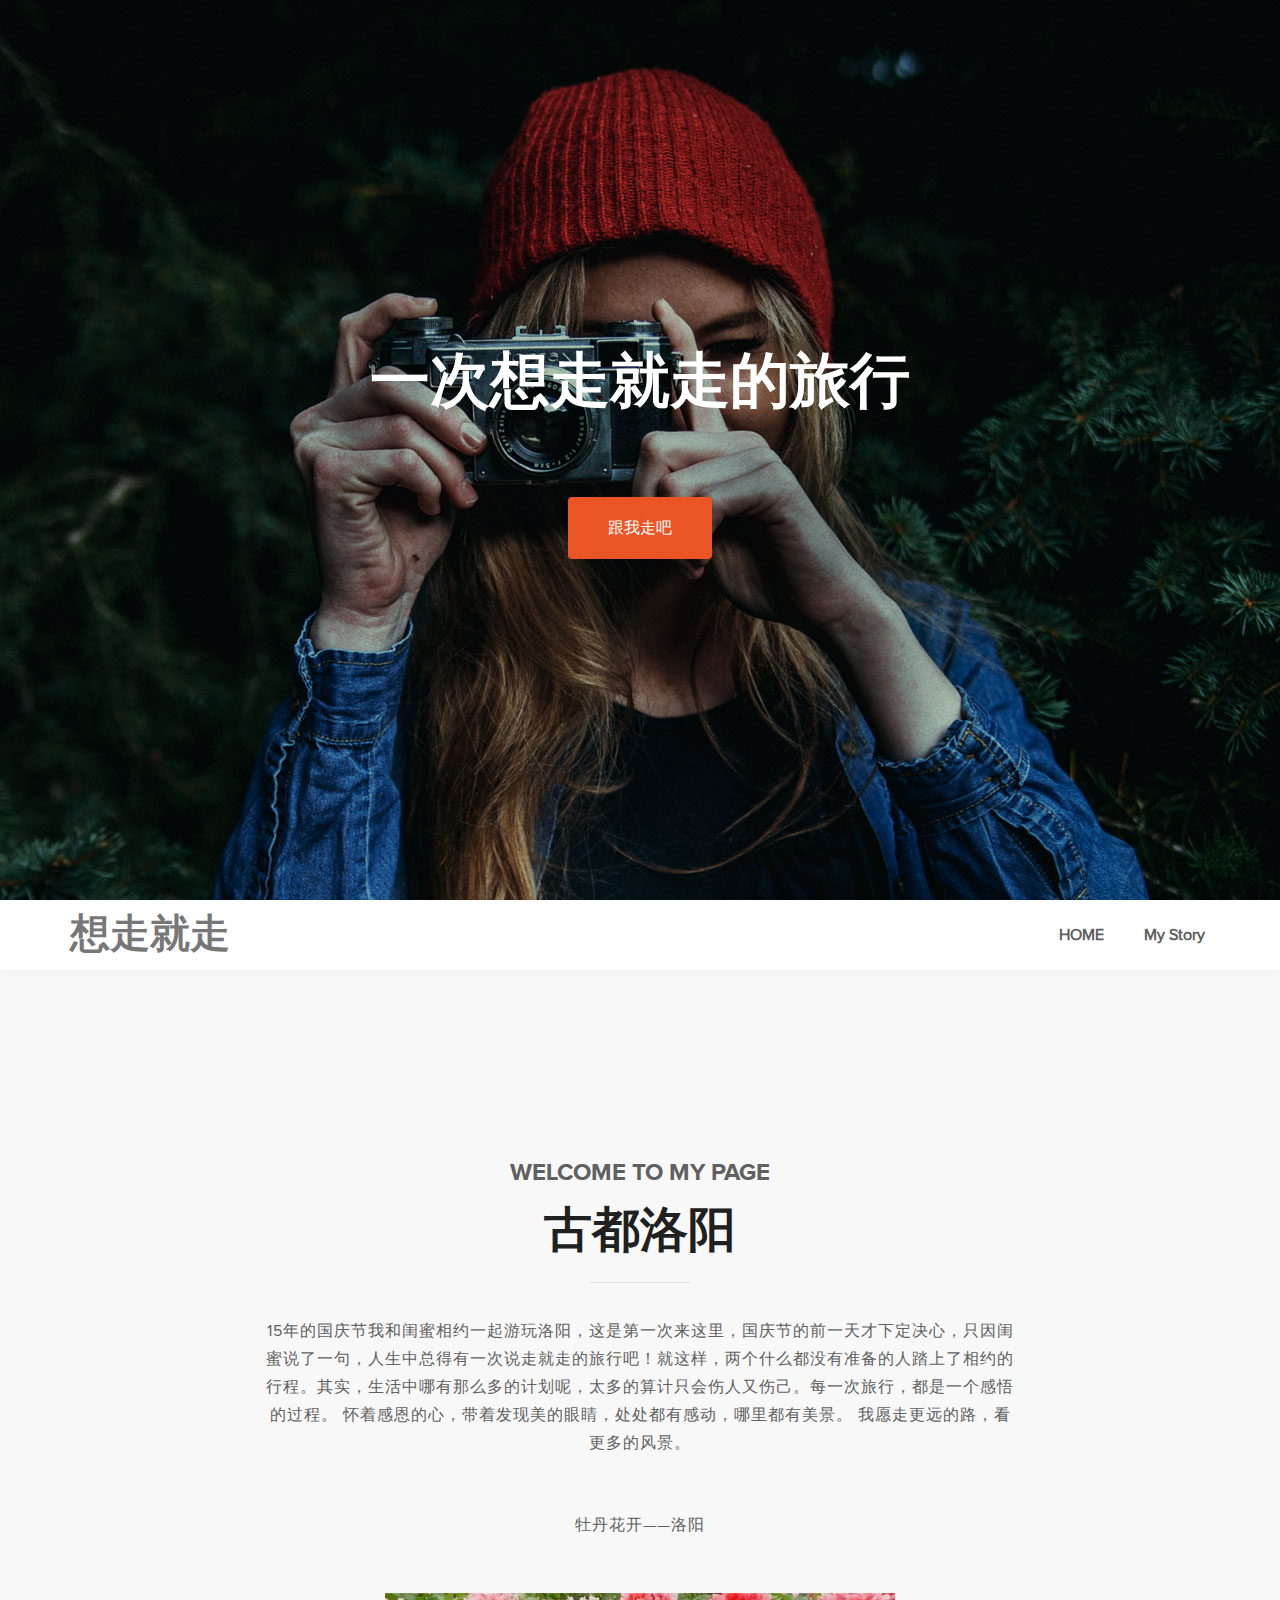
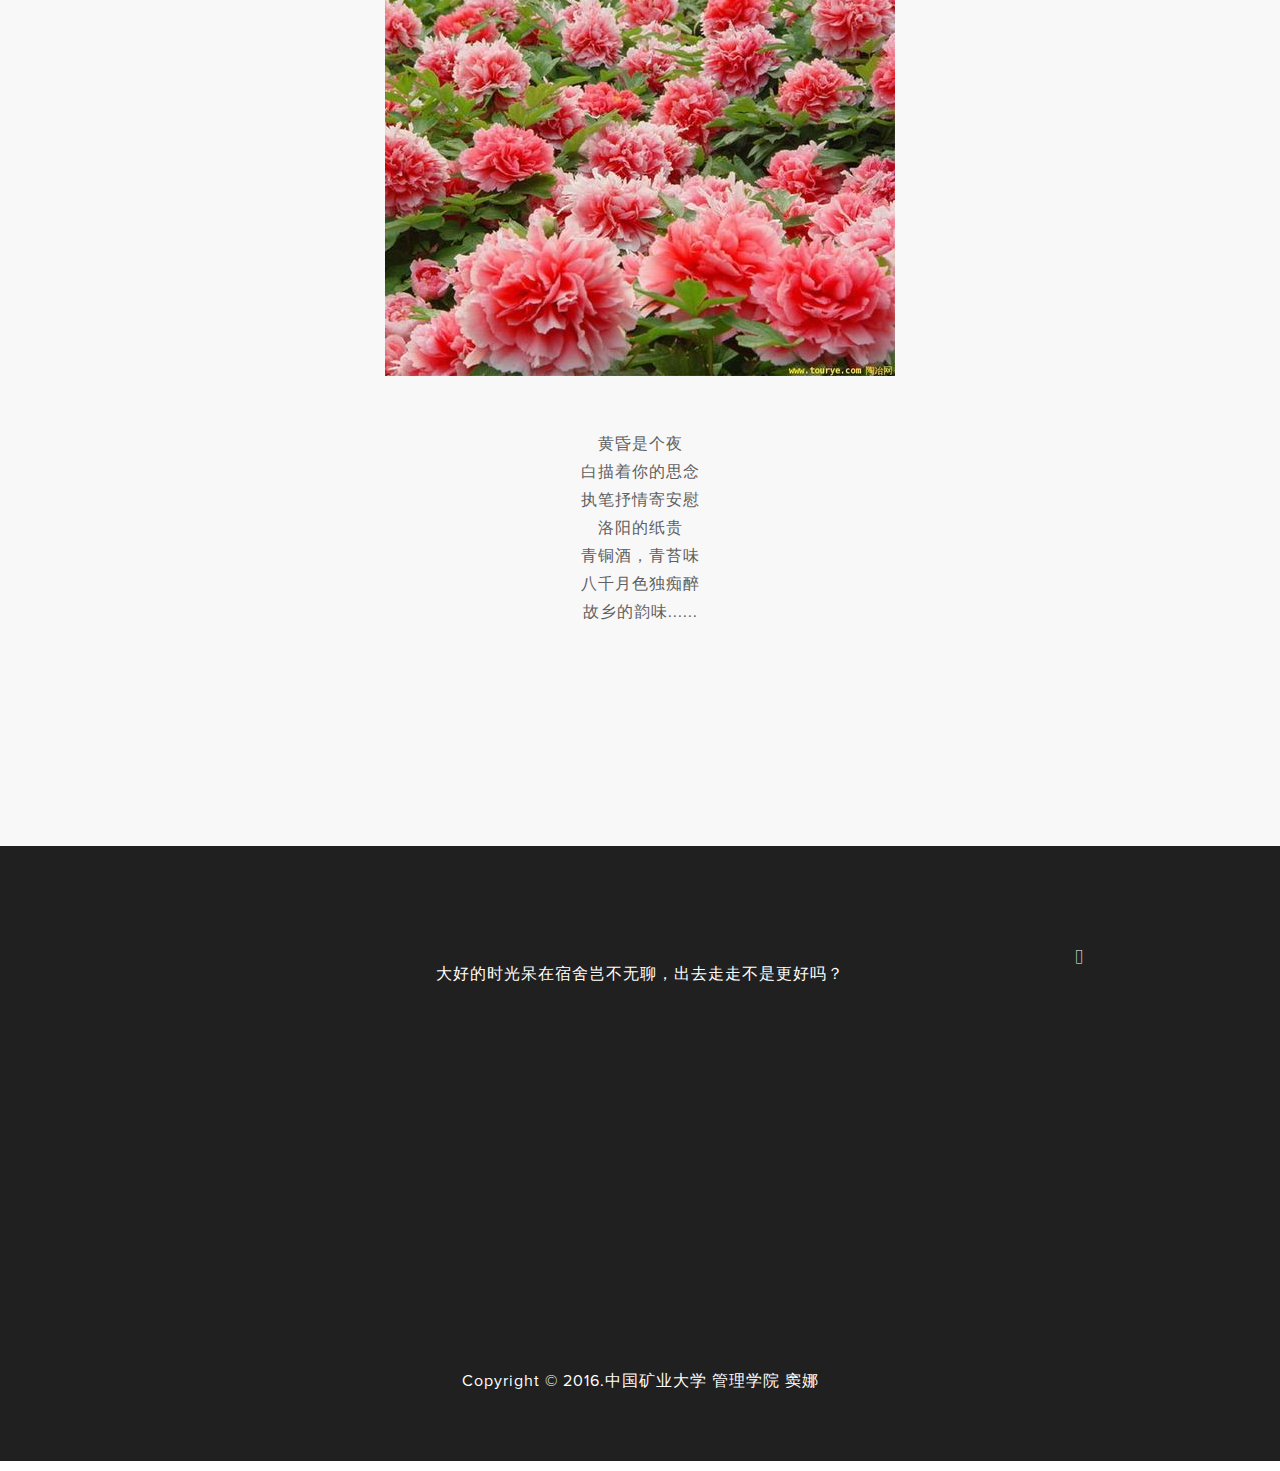
<file: 想走就走.html>
<!DOCTYPE html>
<html lang="en">
<head>
<title>想走就走</title>
<meta charset="utf-8">
<meta http-equiv="X-UA-Compatible" content="IE=Edge">
<meta name="viewport" content="width=device-width, initial-scale=1">
<meta name="keywords" content="">
<meta name="description" content="">
<!-- STYLESHEET CSS FILES -->
<link rel="stylesheet" href="../tpmo_469_impulse/tpmo_469_impulse/css/bootstrap.min.css">
<link rel="stylesheet" href="../tpmo_469_impulse/tpmo_469_impulse/css/animate.min.css">
<link rel="stylesheet" href="../tpmo_469_impulse/tpmo_469_impulse/css/font-awesome.min.css">
<link rel="stylesheet" href="../tpmo_469_impulse/tpmo_469_impulse/css/nivo-lightbox.css">
<link rel="stylesheet" href="../tpmo_469_impulse/tpmo_469_impulse/css/nivo_themes/default/default.css">
<link rel="stylesheet" href="../tpmo_469_impulse/tpmo_469_impulse/css/templatemo-style.css">
</head>
<body data-spy="scroll" data-target=".navbar-collapse" data-offset="50">
<!-- preloader section -->
<div class="preloader">
  <div class="sk-spinner sk-spinner-rotating-plane"></div>
</div>
<!-- home section -->
<section id="home">
  <div class="container">
    <div class="row">
      <div class="col-md-12 col-sm-12">
        <h1 class="wow bounceInDown rotate">一次想走就走的旅行</h1>
        <h1 class="wow bounceInDown rotate"><a href="#intro" class="btn btn-default smoothScroll">跟我走吧</a></h1>
      </div>
    </div>
  </div>
</section>
<!-- navigation section -->
<div class="navbar navbar-default navbar-static-top" role="navigation">
  <div class="container">
    <div class="navbar-header">
      <button class="navbar-toggle" data-toggle="collapse" data-target=".navbar-collapse"> <span class="icon icon-bar"></span> <span class="icon icon-bar"></span> <span class="icon icon-bar"></span> </button>
      <a href="#" class="navbar-brand">想走就走</a></div>
    <div class="collapse navbar-collapse">
      <ul class="nav navbar-nav navbar-right">
        <li><a href="index.html" class="smoothScroll">HOME</a></li>
        <li><a href="#intro" class="smoothScroll">My Story</a></li>
      </ul>
    </div>
  </div>
</div>
<!-- intro section -->
<section id="intro">
  <div class="container">
    <div class="row">
      <div class="col-md-offset-2 col-md-8 col-sm-offset-1 col-sm-10 title">
        <h4>WELCOME TO MY PAGE </h4>
        <h2>古都洛阳</h2>
        <hr>
        <p>15年的国庆节我和闺蜜相约一起游玩洛阳，这是第一次来这里，国庆节的前一天才下定决心，只因闺蜜说了一句，人生中总得有一次说走就走的旅行吧！就这样，两个什么都没有准备的人踏上了相约的行程。其实，生活中哪有那么多的计划呢，太多的算计只会伤人又伤己。每一次旅行，都是一个感悟的过程。 怀着感恩的心，带着发现美的眼睛，处处都有感动，哪里都有美景。 我愿走更远的路，看更多的风景。</p>
        <p>牡丹花开——洛阳</p>
        <p><img src="../tpmo_469_impulse/tpmo_469_impulse/images/12723330959065.jpg" width="510" height="383"></p>
        <p>黄昏是个夜<BR>
          白描着你的思念<BR>
          执笔抒情寄安慰<BR>
          洛阳的纸贵<BR>
          青铜酒，青苔味<BR>
          八千月色独痴醉<BR>
        故乡的韵味......</p>
      </div>
    </div>
  </div>
</section>
<section id="team">
  <div class="container">
    <div class="row">
      <div class="col-md-offset-3 col-md-6 col-sm-offset-2 col-sm-8 title">
        <p>大好的时光呆在宿舍岂不无聊，出去走走不是更好吗？</p>
      </div>
      <div class="glyphicon-queen" data-wow-delay="1.3s"> </div>
      
    </div>
  </div>
</section>
<!-- footer section -->
<footer>
  <div class="container">
    <div class="row">
      <div class="col-md-12 col-sm-12">
        <h2 class="wow fadeIn" data-wow-delay="0.9s">Follow Me </h2>
      </div>
      <div class="col-md-12 col-sm-12 copyright">
        <p>Copyright © 2016.中国矿业大学 管理学院 窦娜</p>
      </div>
    </div>
  </div>
</footer>
<!-- JAVASCRIPT JS FILES --> 
<script src="../tpmo_469_impulse/tpmo_469_impulse/js/jquery.js"></script> 
<script src="../tpmo_469_impulse/tpmo_469_impulse/js/bootstrap.min.js"></script> 
<script src="../tpmo_469_impulse/tpmo_469_impulse/js/nivo-lightbox.min.js"></script> 
<script src="../tpmo_469_impulse/tpmo_469_impulse/js/smoothscroll.js"></script> 
<script src="../tpmo_469_impulse/tpmo_469_impulse/js/jquery.sticky.js"></script> 
<script src="../tpmo_469_impulse/tpmo_469_impulse/js/jquery.parallax.js"></script> 
<script src="../tpmo_469_impulse/tpmo_469_impulse/js/wow.min.js"></script> 
<script src="../tpmo_469_impulse/tpmo_469_impulse/js/custom.js"></script>
</body>
</html>
</file>
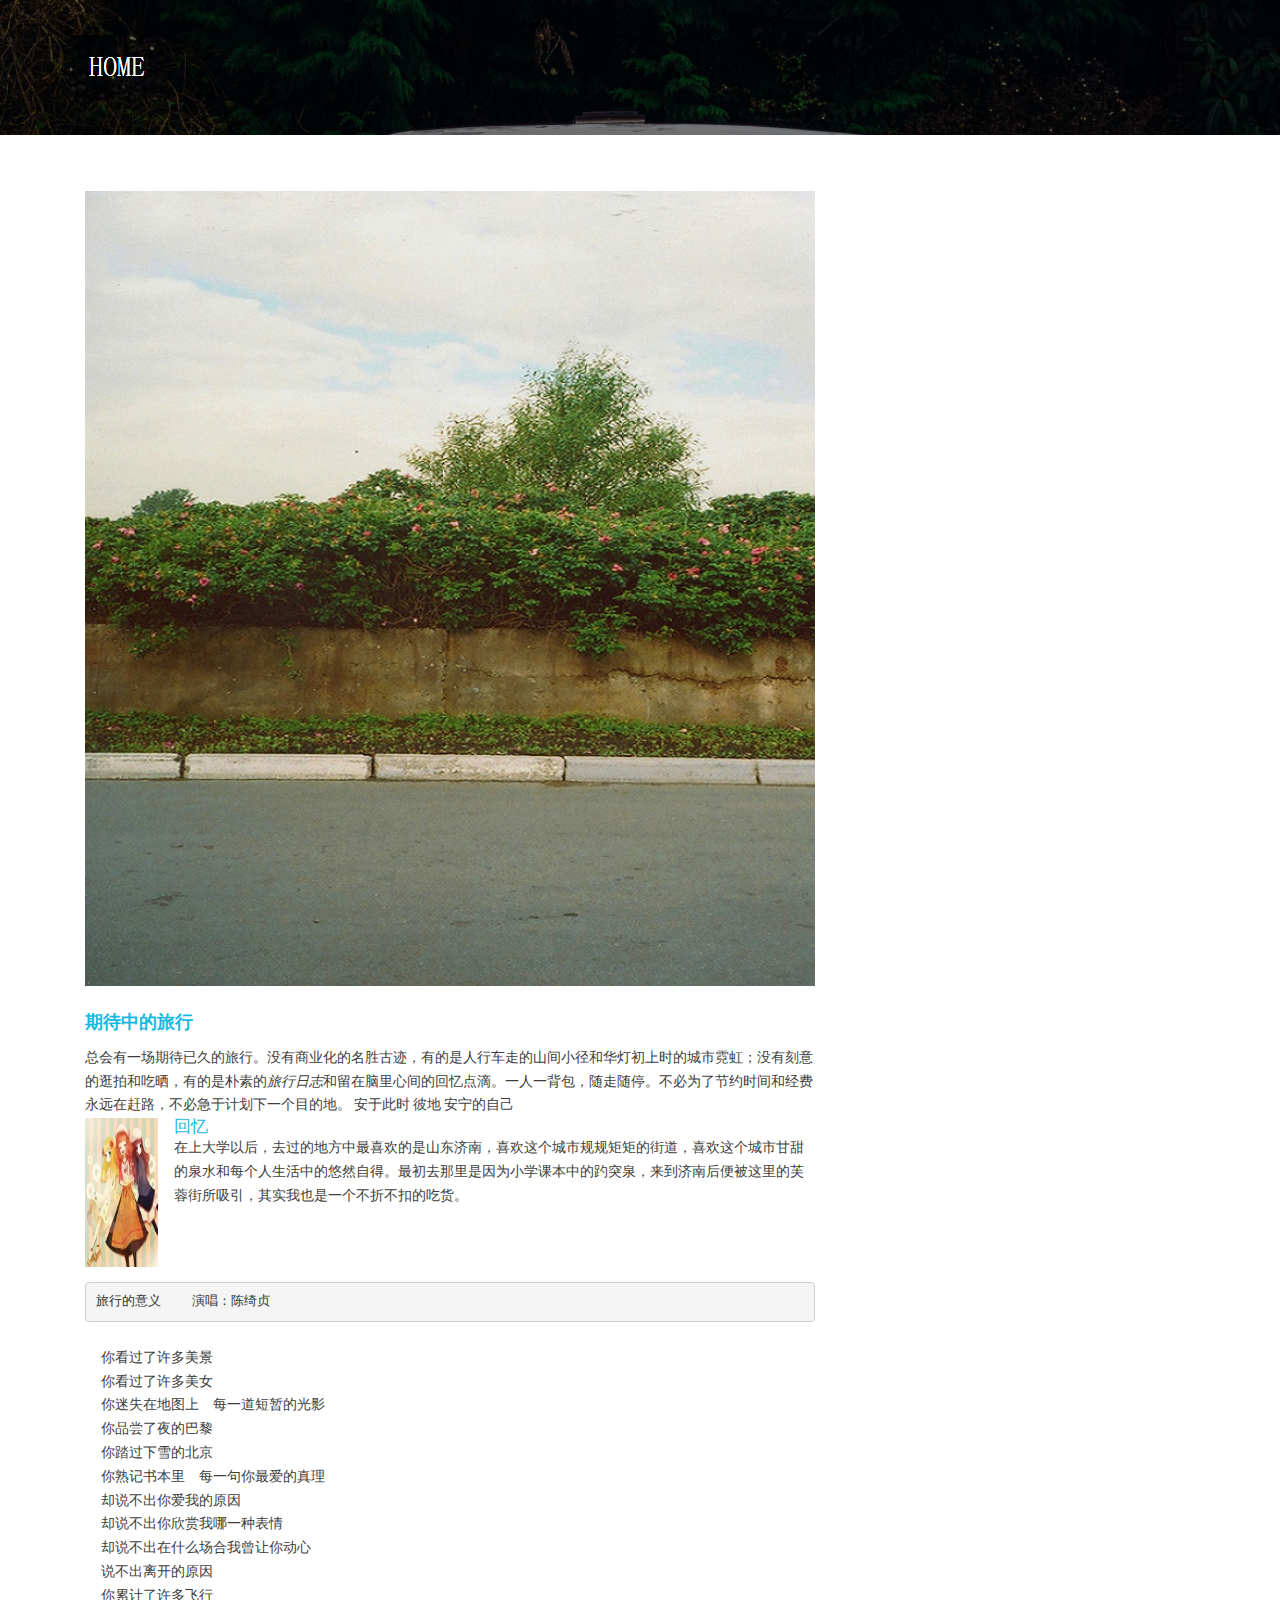
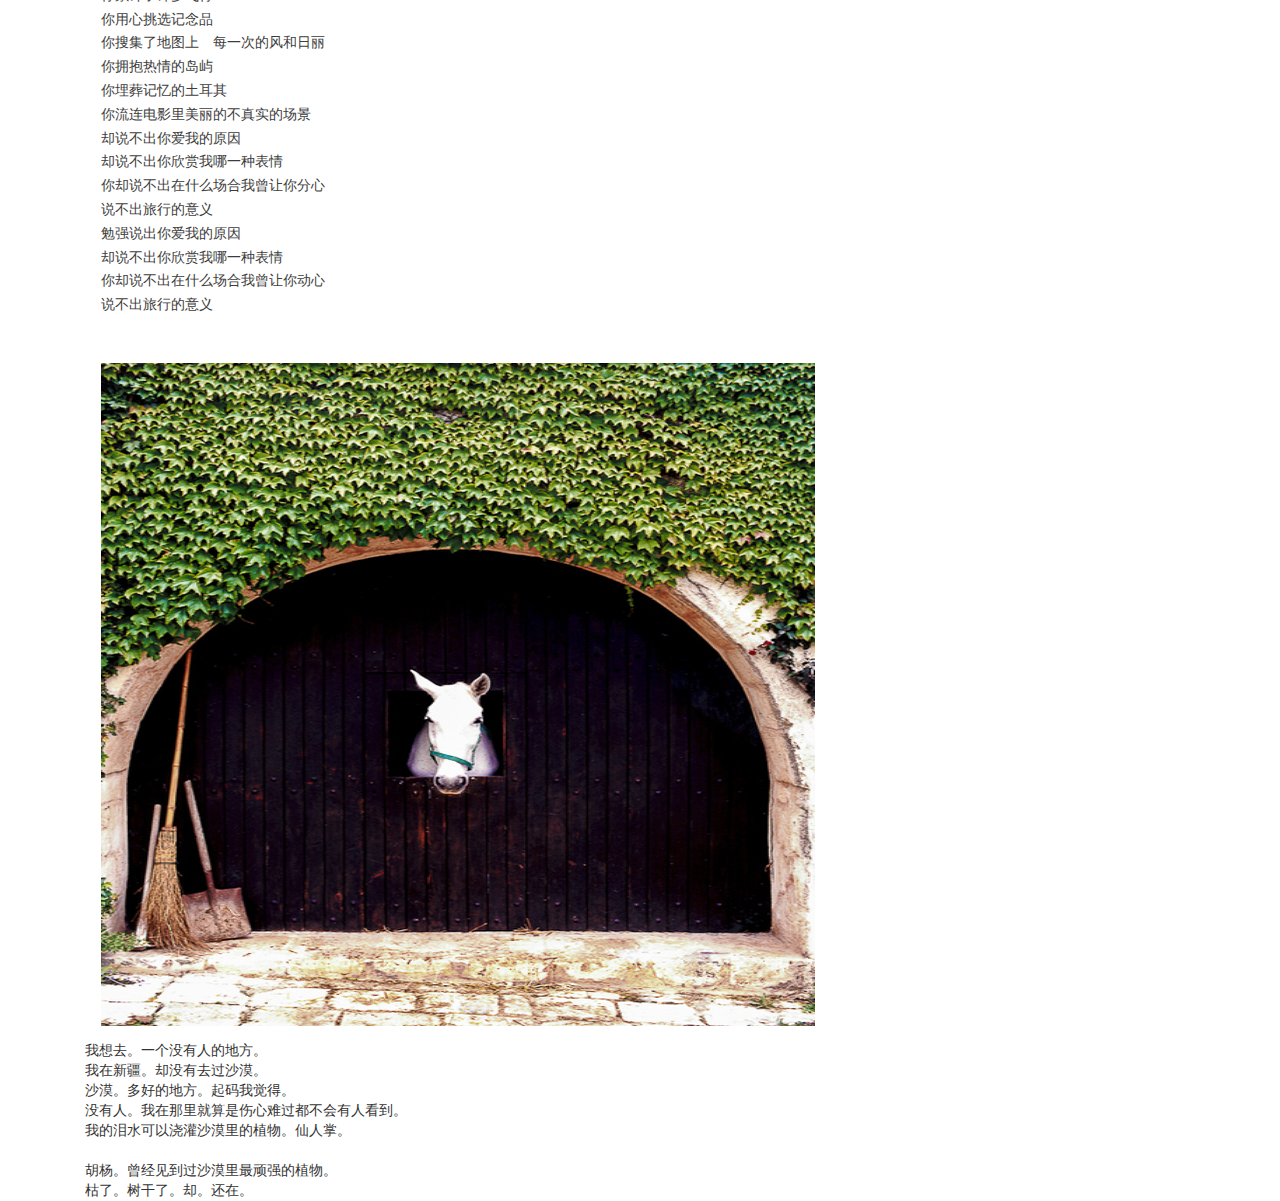
<file: 旅行日志.html>
<!DOCTYPE html>
<html>
<head>
<title>旅行日志</title>
<link href="../cpts_239_jr/cpts_239_jr/css/bootstrap.css" rel='stylesheet' type='text/css' />
<!-- jQuery (Bootstrap's JavaScript plugins) -->
<script src="../cpts_239_jr/cpts_239_jr/js/jquery.min.js"></script>
<!-- Custom Theme files -->
<link href="../cpts_239_jr/cpts_239_jr/css/style.css" rel="stylesheet" type="text/css" media="all" />
<!-- Custom Theme files -->
<meta name="viewport" content="width=device-width, initial-scale=1">
<meta http-equiv="Content-Type" content="text/html; charset=utf-8" />
<meta name="keywords" content="Trip  Responsive web template, Bootstrap Web Templates, Flat Web Templates, Andriod Compatible web template, 
Smartphone Compatible web template, free webdesigns for Nokia, Samsung, LG, SonyErricsson, Motorola web design" />
<script type="application/x-javascript"> addEventListener("load", function() { setTimeout(hideURLbar, 0); }, false); function hideURLbar(){ window.scrollTo(0,1); } </script>
<!--webfont-->
<link href='http://fonts.useso.com/css?family=Source+Sans+Pro:200,300,400,600,700,900' rel='stylesheet' type='text/css'>
<link href='http://fonts.useso.com/css?family=Raleway:400,800,300,100,500,700,600,900' rel='stylesheet' type='text/css'>
<!--animated-css-->
<link href="../cpts_239_jr/cpts_239_jr/css/animate.css" rel="stylesheet" type="text/css" media="all">
<script src="../cpts_239_jr/cpts_239_jr/js/wow.min.js"></script>
<script>
 new WOW().init();
</script>
<!--/animated-css-->
<!--script-->
<script type="text/javascript" src="../cpts_239_jr/cpts_239_jr/js/move-top.js"></script>
<script type="text/javascript" src="../cpts_239_jr/cpts_239_jr/js/easing.js"></script>
<!--/script-->
<script type="text/javascript">
			jQuery(document).ready(function($) {
				$(".scroll").click(function(event){		
					event.preventDefault();
					$('html,body').animate({scrollTop:$(this.hash).offset().top},900);
				});
			});
</script>
</head>
<body>
<!---->
<div class="banner banner2">
	 <div class="container">
		 <div class="header">	 
			 <div class="logo"><a href="index.html"><img src="../cpts_239_jr/cpts_239_jr/images/logo2.png" alt=""/></a></div>	
			 <div class="top-menu">
				 <span class="menu"> </span> 
	
			 </div>
			 <div class="clearfix"> </div>
	   </div>
			 <!-- script-for-menu -->
		 <script>					
					$("span.menu").click(function(){
						$(".top-menu ul").slideToggle("slow" , function(){
						});
					});
		 </script>
	</div>
</div>
<!-- single -->
	<div class="banner-bdy sig">
		<div class="container">
			<div class="single">
			<div class="col-md-8 sing-img-text">
				<img src="../cpts_239_jr/cpts_239_jr/images/15.jpg" alt=" ">
				<div class="clearfix"> </div>
				<div class="sing-img-text1">
				  <h3>期待中的旅行</h3>
					<p class="est"> 总会有一场期待已久的旅行。没有商业化的名胜古迹，有的是人行车走的山间小径和华灯初上时的城市霓虹；没有刻意的逛拍和吃晒，有的是朴素的<em>旅行日志</em>和留在脑里心间的回忆点滴。一人一背包，随走随停。不必为了节约时间和经费永远在赶路，不必急于计划下一个目的地。 安于此时 彼地 安宁的自己</p>
				    <div class="com">
				      <ul class="media-list">
						  <li class="media">
							<div class="media-left"><a href="#"><img src="../cpts_239_jr/cpts_239_jr/images/11.jpg" alt="" width="86%" height="149" class="media-object" /></a></div>
							<div class="media-body">
							  <h4 class="media-heading">回忆</h4>
							  <p>
							  在上大学以后，去过的地方中最喜欢的是山东济南，喜欢这个城市规规矩矩的街道，喜欢这个城市甘甜的泉水和每个人生活中的悠然自得。最初去那里是因为小学课本中的趵突泉，来到济南后便被这里的芙蓉街所吸引，其实我也是一个不折不扣的吃货。</p>
							</div>
						  </li>
						  <li class="media">
						    <div class="media-body">
						      <pre>旅行的意义    演唱：陈绮贞</pre>
						    </div>
						  <li class="media">
						    <div class="media-body">
						      <p>你看过了许多美景<BR>
						        你看过了许多美女<BR>
						        你迷失在地图上　每一道短暂的光影<BR>
						        你品尝了夜的巴黎<BR>
						        你踏过下雪的北京<BR>
						        你熟记书本里　每一句你最爱的真理<BR>
						        却说不出你爱我的原因<BR>
						        却说不出你欣赏我哪一种表情<BR>
						        却说不出在什么场合我曾让你动心<BR>
						        说不出离开的原因<BR>
						        你累计了许多飞行<BR>
						        你用心挑选记念品<BR>
						        你搜集了地图上　每一次的风和日丽<BR>
						        你拥抱热情的岛屿<BR>
						        你埋葬记忆的土耳其<BR>
						        你流连电影里美丽的不真实的场景<BR>
						        却说不出你爱我的原因<BR>
						        却说不出你欣赏我哪一种表情<BR>
						        你却说不出在什么场合我曾让你分心<BR>
						        说不出旅行的意义<BR>
						        勉强说出你爱我的原因<BR>
						        却说不出你欣赏我哪一种表情<BR>
						        你却说不出在什么场合我曾让你动心<BR>
						        说不出旅行的意义<BR>
					          </p>
					        </div>
					    </li>
						  <li class="media"></li>
						  <li class="media"></li>
						  <li class="media">
							<div class="media-left">
							  <a href="#"></a>							</div>
							<div class="media-body">
							  <h4 class="media-heading"><img src="images/小马.jpg" width="510" height="663"> </h4>
						    </div>
							<div class="clearfix"> </div>
						  </li>
				      <li class="media">我想去。一个没有人的地方。<BR>
				        我在新疆。却没有去过沙漠。<BR>
				        沙漠。多好的地方。起码我觉得。<BR>
				        没有人。我在那里就算是伤心难过都不会有人看到。<BR>
				        我的泪水可以浇灌沙漠里的植物。仙人掌。<BR>
				        <BR>
				        胡杨。曾经见到过沙漠里最顽强的植物。<BR>
				        枯了。树干了。却。还在。                       </li>
					  </ul>
				  </div>
					
			  </div>
			</div>
			<div class="col-md-4 sing-img-text-left">

			   
			  <h3>&nbsp;</h3>
			  <p>&nbsp;</p>
			  <p>&nbsp;</p>
			  <p>&nbsp;</p>
			  <p>&nbsp;</p>
			  <p>&nbsp;</p>
			  <!-- //single -->

   <div class="container">
	   <div class="ftr-logo">
		   <a href="../cpts_239_jr/cpts_239_jr/index.html"></a>		 </div>
		 
     <p>           
     </div>
</body>
 </html>
</file>
<file: tpmo_469_impulse/tpmo_469_impulse/css/templatemo-style.css>
body {
	background: #f8f8f8;
	color: #606060;
	font-family: 'Proxima', sans-serif;
	font-size: 16px;
	font-weight: 400;
	position: relative;
}
html, body {
	-webkit-font-smoothing: antialiased;
	-moz-osx-font-smoothing: grayscale;
	overflow-x: hidden;
	text-align: center;
	vertical-align: middle;
}
@font-face {
	font-family: 'Proxima';
	src: url(../fonts/ProximaNova-Regular.otf);
}
@font-face {
	font-family: 'Proxima Bold';
	src: url(../fonts/ProximaNova-Bold.otf);
}
h1, h2, h3, h4, h5, h6 {
	font-family: "Proxima Bold";
	font-weight: bold;
}
p {
	letter-spacing: 1px;
	line-height: 28px;
}
hr {
	border-color: #e0e0e0;
	margin: 0 auto 20px auto;
	width: 100px !important;
}
h1 {
	font-size: 60px;
}
h2 {
	font-size: 48px;
}
h3 {
	font-size: 30px;
}
h4 {
	font-size: 24px;
}
h5 {
	font-size: 18px;
}
h6 {
	font-size: 16px;
}
.title {
	padding-bottom: 40px;
}
.title h2 {
	color: #202020;
	line-height: 20px;
	padding-bottom: 30px;
}
.title p {
	padding-top: 14px;
	padding-bottom: 30px;
}
.parallax-section {
	background-attachment: fixed !important;
	background-size: cover !important;
}
.copyrights{text-indent:-9999px;height:0;line-height:0;font-size:0;overflow:hidden;}
/* preloader section */
.preloader {
	position: fixed;
	top: 0;
	left: 0;
	width: 100%;
	height: 100%;
	z-index: 99999;
	display: -webkit-flex;
	display: -ms-flexbox;
	display: flex;
	-webkit-flex-flow: row nowrap;
	-ms-flex-flow: row nowrap;
	flex-flow: row nowrap;
	-webkit-justify-content: center;
	-ms-flex-pack: center;
	justify-content: center;
	-webkit-align-items: center;
	-ms-flex-align: center;
	align-items: center;
	background: none repeat scroll 0 0 #fff;
	background: none repeat scroll 0 0 #f9f9f9;
}
.sk-spinner-rotating-plane.sk-spinner {
	width: 40px;
	height: 40px;
	background-color: #eb5424;
	border-radius: 50%;
	-webkit-animation: sk-rotatePlane 1.2s infinite ease-in-out;
	animation: sk-rotatePlane 1.2s infinite ease-in-out;
}
@keyframes sk-rotatePlane {
0% {
-webkit-transform: perspective(120px) rotateX(0deg) rotateY(0deg);
transform: perspective(120px) rotateX(0deg) rotateY(0deg);
}
50% {
-webkit-transform: perspective(120px) rotateX(-180.1deg) rotateY(0deg);
transform: perspective(120px) rotateX(-180.1deg) rotateY(0deg);
}
100% {
-webkit-transform: perspective(120px) rotateX(-180deg) rotateY(-179.9deg);
transform: perspective(120px) rotateX(-180deg) rotateY(-179.9deg);
}
}
/* home section */
#home {
	background: url('../images/home-bg.jpg') 50% 0 repeat-y fixed;
	color: #ffffff;
	display: -webkit-box;
	display: -webkit-flex;
	display: -ms-flexbox;
	display: flex;
	-webkit-box-align: center;
	-webkit-align-items: center;
	-ms-flex-align: center;
	align-items: center;
	height: 100vh;
	text-align: center;
}
#home h2 {
	letter-spacing: 2px;
}
#home .btn {
	background: #eb5424;
	border-radius: 4px;
	border: none;
	color: #ffffff;
	font-size: 16px;
	padding: 20px 40px;
	margin-top: 60px;
}
#home .btn:hover {
	background: #fff;
	color: #eb5424;
	transition: all 0.4s ease-in-out;
}
/* navigation section */
.navbar-default {
	background: #fff;
	border: none;
	box-shadow: 0 2px 8px 0 rgba(50, 50, 50, 0.04);
	margin: 0 !important;
}
.navbar-default .navbar-brand {
	font-size: 40px;
	font-weight: bold;
	margin: 0;
	line-height: 40px !important;
}
.navbar-default .navbar-nav li a {
	color: #606060;
	font-weight: bold;
	padding-right: 20px;
	padding-left: 20px;
	line-height: 40px;
}
.navbar-default .navbar-nav li a:hover {
	color: #eb5424;
}
.navbar-default .navbar-nav > li > a:hover, .navbar-default .navbar-nav > li > a:focus {
	color: #606060;
	background-color: transparent;
}
.navbar-default .navbar-nav > .active > a, .navbar-default .navbar-nav > .active > a:hover, .navbar-default .navbar-nav > .active > a:focus {
	color: #eb5424;
	background-color: transparent;
}
.navbar-default .navbar-toggle {
	border: none;
	padding-top: 12px;
}
.navbar-default .navbar-toggle .icon-bar {
	background: #eb5424;
	border-color: transparent;
}
.navbar-default .navbar-toggle:hover, .navbar-default .navbar-toggle:focus {
	background-color: transparent;
}
/* intro section */
#intro {
	padding-top: 180px;
	padding-bottom: 140px;
}
#intro h4 {
	padding-bottom: 16px;
}
/* work section */
#work {
	background-color: #ffffff;
}
#work .container {
	width: 100%;
	padding: 0;
	margin: 0;
}
#work .title {
	padding: 100px 60px 60px 60px;
}
#work .bg-black {
	background-color: #303030;
	color: #ffffff;
}
#work .bg-red {
	background-color: #eb5424;
	color: #ffffff;
}
#work h3 {
	padding-bottom: 60px;
}
#work .fa {
	color: #ffffff;
	cursor: pointer;
	font-size: 40px;
	width: 100px;
	height: 100px;
	line-height: 100px;
	text-align: center;
	transition: all 0.4s ease-in-out;
	margin-top: 40px;
}
#work .fa:hover {
	background-color: #ffffff;
	border-radius: 50%;
	color: #303030;
}
/* team section */
#team {
	background: #202020 url('../images/team-bg.jpg') 50% 0 repeat-y fixed;
	color: #ffffff;
	padding-top: 100px;
	padding-bottom: 100px;
}
#team h2 {
	color: #ffffff;
}
#team h3 {
	font-size: 20px;
	line-height: 10px;
}
#team h4 {
	color: #202020;
	line-height: 10px;
	font-weight: bold;
}
#team .team-des {
	background-color: #eb5424;
	color: #ffffff;
	padding: 20px 12px;
	position: relative;
}
#team img {
	max-width: 100%;
	height: auto;
	padding-top: 60px;
}
/* portfolio section */
#portfolio {
	padding-top: 100px;
	padding-bottom: 100px;
}
#portfolio h2 {
	line-height: 20px;
}
#portfolio h3 {
	color: #eb5424;
	padding-bottom: 60px;
}
#portfolio a {
	text-decoration: none;
}
#portfolio img {
	border-radius: 1px;
	width: 100%;
	max-width: 100%;
	height: auto;
	opacity: 0.8;
	margin-bottom: 34px;
	opacity: 0.6;
	transition: all 0.4s ease-in-out;
}
#portfolio img:hover {
	opacity: 0.9;
}
/* price section */
#price {
	background: #fff;
	padding-top: 100px;
	padding-bottom: 120px;
}
#price .plan {
	background: #eb5424;
	color: #ffffff;
	padding: 0 0 60px 0;
}
#price .plan .plan_title {
	background-color: #f6f6f6;
	color: #202020;
	padding-top: 40px;
	padding-bottom: 40px;
}
#price .plan .plan_sub_title {
	border-bottom: 1px solid #ffffff;
	padding: 30px;
}
#price .plan ul {
	padding: 0;
}
#price .plan ul li {
	display: block;
	font-family: "Proxima";
	font-size: 16px;
	padding: 40px 0 10px 0;
}
#price .plan .btn {
	background: #ffffff;
	border: none;
	border-radius: 0;
	color: #202020;
	font-size: 16px;
	font-weight: bold;
	padding: 20px 40px;
	transition: all 0.4s ease-in-out;
	margin-top: 20px;
}
#price .plan .btn:hover {
	background: #202020;
	color: #ffffff;
}
/* google map section */
#map-canvas {
	border: none;
	width: 100%;
	height: 400px;
}
/* contact section */
#contact {
	background: #f6f6f6 url('../images/contact-bg.jpg') 50% 0 repeat-y fixed;
	color: #ffffff;
	padding-top: 100px;
	padding-bottom: 80px;
}
#contact h2 {
	color: #ffffff;
}
#contact .form-control {
	border-radius: 4px;
	border: none;
	box-shadow: none;
	margin-top: 12px;
	margin-bottom: 14px;
}
#contact input {
	height: 50px;
}
#contact input[type="submit"] {
	background-color: #eb5424;
	color: #ffffff;
	height: 60px;
	font-weight: bold;
	transition: all 0.4s ease-in-out;
}
#contact input[type="submit"]:hover {
	background-color: #202020;
}
/* footer section */
footer {
	background: #202020;
	color: #ffffff;
	border-bottom: 10px solid #ffffff;
	padding-top: 60px;
	padding-bottom: 60px;
}
footer h2 {
	padding-top: 40px;
	padding-bottom: 20px;
}
footer p {
	line-height: 20px;
}
footer .copyright a {
	color: #eb5424;
}
.social-icon {
	padding: 0;
	margin: 0;
	text-align: center;
	vertical-align: middle;
}
.social-icon li {
	list-style: none;
	display: inline-block;
}
.social-icon li a {
	background: #f8f8f8;
	border-radius: 100%;
	color: #eb5424;
	font-size: 32px;
	width: 80px;
	height: 80px;
	line-height: 80px;
	text-align: center;
	text-decoration: none;
	transition: all 0.4s ease-in-out;
	margin: 0 6px 40px 6px;
}
.social-icon li a:hover {
	background: #080808;
}
@media screen and (max-width:980px) {
.navbar-default .navbar-nav li a {
	padding-right: 14px;
	padding-left: 14px;
	font-size: 13px;
}
#intro h2 {
	font-size: 32px;
}
#work .title {
	padding: 80px 20px 20px 20px;
}
.portfolio-thumb .portfolio-overlay {
	padding-top: 24px;
}
}
@media (max-width:767px) {
.navbar-brand {
	padding-top: 6px;
}
}
@media (max-width:400px) {
#home h1 {
	font-size: 32px;
}
#home h2 {
	font-size: 22px;
}
#intro h2 {
	font-size: 20px;
}
.portfolio-thumb .portfolio-overlay {
	padding-top: 60px;
}
}
</file>
<file: cpts_239_jr/cpts_239_jr/css/style.css>
body{
	margin:0;
	padding:0;
	background:#fff;
	font-family: 'Source Sans Pro', sans-serif;
 }
body a{
	transition:0.5s all;
	-webkit-transition:0.5s all;
	-moz-transition:0.5s all;
	-o-transition:0.5s all;
	-ms-transition:0.5s all;
}
h1,h2,h3,h4,h5,h6{
	margin:0;			   
}	
p{
	margin:0;
}
ul{
margin:0;
padding:0;
}
/*----*/
.banner{
background:url(../images/banner.jpg) no-repeat 0px 0px;
min-height:720px;
background-size:cover;
}
.header{
  padding: 2.5em 0 2em;
}
.logo{
float:left;
}
.logo a{
display:inline-block;
}
.top-menu{
  float: right;
    padding-top: 1.2em;
}
.top-menu ul li{
display:inline-block;
}
.top-menu ul li a{
color:#fff;
font-size:1.1em;
padding:1em 1em 0em 1em;
text-decoration:none;
display:block;
font-weight:400;
}
.top-menu ul li a:hover{
color:#0199e6;
}
.banner-text{
margin-top:10%;
text-align:center;
}
.banner-text h1{
font-size:3.2em;
color:#fff;
font-weight:500;
margin-bottom:0.5em;
font-family: 'Raleway', sans-serif;
}
.banner-text h1 span{
  color: #00CFFF;
  font-weight: 700;
  text-transform: uppercase;
}
.banner-text h1 label{
font-weight:700;
}
.banner-text h2{
font-size: 1.4em;
line-height: 1.5em;
color: #fff;
font-weight: 300;
width: 60%;
margin: 0 auto;
}
.copyrights{text-indent:-9999px;height:0;line-height:0;font-size:0;overflow:hidden;}
/*--brief--*/
.brief{
padding:4% 0 3% 0;
}
.brief h4 {
  color: #393939;
  font-size: 2.5em;
  font-family: 'Raleway', sans-serif;
  background: url(../images/line.png) no-repeat 50% 100%;
  padding-bottom: 0.5em;
  margin-bottom: 40px;
  font-weight: 500;
    text-align: center;
}
.brief-grid{
margin-top:2em;
}
.brief-grid-text{
}
.brief-grid-text h3{
color:#393939;
font-size:2.5em;
font-family: 'Raleway', sans-serif;
background:url(../images/line.png) no-repeat 0px 100%;
padding-bottom:0.5em;
margin-bottom:1em;
font-weight:500;
}
.brief-grid-text p{
color:#8e8e8e;
font-weight:400;
font-size:1.2em;
line-height:1.5em;
width: 91%;
}
.brief-grid-content1 {
background: url(../images/f1.png) no-repeat 0px 0px;
padding: 0px 0 22px 60px;
margin:2em 0 0.5em 0;
}
.brief-grid-content2 {
background: url(../images/f2.png) no-repeat 0px 0px;
padding: 0px 0 22px 60px;
}
.good {
background: url(../images/f3.png) no-repeat 0px 0px;
}
.video-bac {
background: url(../images/f4.png) no-repeat 0px 0px;
}
.brief-grid-content1 h3,.brief-grid-content2 h3{
color:#393939;
font-family: 'Raleway', sans-serif;
font-size:1.3em;
margin-bottom:0.5em;
font-weight:700;
}
.brief-grid-content1 p,.brief-grid-content2 p{
color:#8e8e8e;
font-weight:400;
font-size:1.2em;
line-height:1.5em;
width: 91%;
}
/*--feature--*/
.features{
padding:3% 0; 
}
.feature-text h3{
color:#393939;
font-size:2.5em;
font-family: 'Raleway', sans-serif;
background:url(../images/line.png) no-repeat 50% 100%;
padding-bottom:0.5em;
margin-bottom:10px;
font-weight:500;
}
.feature-text  p{
color:#8e8e8e;
font-weight:400;
font-size:1.2em;
line-height:1.5em;
}
.feature-grid i{
width:60px;
height:60px;
display:inline-block;
background:url(../images/feature.png) no-repeat 0px 0px;
}
.features-section{
margin-top:2em;
}
.feature-grid{
margin-bottom:2em;
}
.feature-grid i.f1{
background-position:-9px -19px;
}
.feature-grid i.f2{
background-position:-88px -16px;
}
.feature-grid i.f3{
background-position:-166px -19px;
}
.feature-grid i.f4{
background-position:-249px -19px;
}
.feature-grid h3 {
color:#393939;
font-family: 'Raleway', sans-serif;
font-size: 1.3em;
margin-bottom: 0.5em;
font-weight: 700;
}
.feature-grid p {
color: #8e8e8e;
font-weight: 400;
font-size: 1.2em;
line-height: 1.5em;
width: 75%;
margin: 0 auto;
}
/*----*/
.pricing{
padding:4% 0;
}
.pricing-text h3{
color:#393939;
font-size:2.5em;
font-family: 'Raleway', sans-serif;
background:url(../images/line.png) no-repeat 50% 100%;
padding-bottom:0.5em;
margin-bottom:10px;
font-weight:500;
text-transform: uppercase;
}
.pricing-text p{
color: #8e8e8e;
  font-weight: 400;
  font-size: 1.2em;
  line-height: 1.5em;
}
/*--pricing-grids--*/
.pricing-section{
margin:5% 0 3% 0;
}
.pricing-grid{
transition: 0.5s all;
-webkit-transition: 0.5s all;
-moz-transition: 0.5s all;
-o-transition: 0.5s all;
}
.pricing-top{
border:1px solid #323232;
background:#323232;
padding:1.5em 0;
border-top-left-radius: 0.7em;
  -webkit-border-top-left-radius: 0.7em;
  -o-border-top-left-radius: 0.7em;
  -moz-border-top-left-radius: 0.7em;
  border-top-right-radius: 0.7em;
  -webkit-border-top-right-radius: 0.7em;
  -o-border-top-right-radius: 0.7em;
  -moz-border-top-left-radius: 0.7em;
  transition: 0.5s all;
-webkit-transition: 0.5s all;
-moz-transition: 0.5s all;
-o-transition: 0.5s all;
}
.pricing-top h3{
color:#fff;
font-size:2em;
margin-bottom:7px;
font-weight:500;
}
.pricing-top p{
color:#fff;
font-size:1em;
font-weight:400;
}
.pricing-top p span{
color:#0492da;
font-weight:600;
font-size:1.3em;
}
.pricing-offer {
border:1px solid #eee;
}
.pricing-offer ul li{
display:block;
}
.pricing-offer ul li.whyt a{
  background: #f4f4f4;
    border-bottom: 1px dotted;
	border-top: 1px dotted;
}
.pricing-offer ul li a {
  color: #C7C4C4;
  font-size: 15px;
  text-align: center;
  display: block;
  padding: 16px 0;
  text-decoration: none;
  font-weight: 400;
}
.sign{
padding:1.5em 0;
}
.sign a{
display:inline-block;
padding:10px 1.5em;
background:transparent;
font-size:1.1em;
font-weight:600;
color:#727272;
border-radius:5px;
text-decoration:none;
  transition: 0.5s all;
-webkit-transition: 0.5s all;
-moz-transition: 0.5s all;
-o-transition: 0.5s all;
  background: #fff;
}
.pricing-grid:hover div.pricing-top,.pricing-grid:hover div.sign a{
background:#0199e6;
color:#fff;
}
.pricing-grid:hover div.pricing-top p span{
color:#fff;
font-weight:600;
font-size:1.3em;
}
#small-dialog,#small-dialog1,#small-dialog2,#small-dialog3,#small-dialog4,#small-dialog5{
  background: white;
    padding: 10px 0 10px 0;
  text-align: left;
  max-width: 629px;
  margin: 40px auto;
  position: relative;
  text-align: center;
  border: 15px solid#eee;
    height: 576px;
}
.pricing-grids {
  width: 70%;
  margin: 0 auto;
}
.pricing-grid {
    width: 32%;
  float: right;
  margin-right: 2%;
    transition: 0.5s all;
  -webkit-transition: 0.5s all;
  -moz-transition: 0.5s all;
  -o-transition: 0.5s all;
}
.pricing-grid:nth-child(1) {
  margin: 0;
}
/*Pricing table and price blocks*/
 h1 {
	text-align: center;
  margin: 1em 0 1em;
  font-size: 3em;
  color: #fff;
}
.price-head h3 {
	color: #404042;
	font-size: 3em;
	text-decoration: none;
	font-weight: 700;
}
/*----*/
 .pricing-grid3{
 	margin-right: 0;
 }
.pricing-grid:hover,.pricing-grid:hover,.pricing-grid:hover {
	transform: scale(1.05);
-webkit-transform: scale(1.05);
-moz-transform: scale(1.05);
-o-transform: scale(1.05);
-ms-transform: scale(1.05);
	z-index: 1;
	border: none;
}
.pricing-grid1:nth-child(3){
	margin-right:0;
}
.price-value h2,.price-value.two h3,.price-value.three h4{
  font-size: 2em;
  color: #fff;
  font-weight: bold;
}
.price-value,.price-value.two,.price-value.three {
  background: #8386e7;
  padding: 1em 0em 1em;
  border-bottom: 1px solid#393C9F;
    text-align: center;
}
.price-value.two{
background: #41cac0;
   border-bottom: 1px solid#25857E;
}
.price-value.three {
	background: #d27ff1;
	border-bottom:1px solid#A24BC3;
}
.price-value ul,.pricing-grid1 ul,.pricing-grid2 ul,.pricing-grid3 ul{
	padding: 0;
}
.price-value ul li,.pricing-grid1,.pricing-grid2 ul li,.pricing-grid3 ul li {
	list-style: none;
}
.price-value ul li{
	list-style: none;
}
.price-value h5 {
  padding: 11px 0;
  font-style: italic;
  font-size: 13px;
  color: #F0EBEB;
}
ul.count,.pricing-grid1 ul li a,ul.count,.pricing-grid2 ul li a,ul.count,.pricing-grid3 ul li a{
	font-size: 15px;
	display: block;
	text-decoration: none;
	font-weight: 400;
	padding: 10px 20px;
}
.price-bg {
	background: #fff;
	  height: 500px;
}
p.price-label-1 {
   color: #8386E7;
  text-align: center;
}
p.price-label-2 {
  color: #41cac0;
  text-align: center;
}
p.price-label-3 {
  color: #D27FF1;
  text-align: center;
}
.price-bg p span {
  font-weight: bold;
  font-size: 5em;
}
.price-bg p i {
  vertical-align: super;
}
.price-bg ul {
	padding: 0;
}
.price-bg ul li{
	list-style: none;
}
ul.buy-now li {
  display: inline-block;
}
li.view {
  float: left;
  margin: 9px 0px 0px 35px;
}
li.view a {
  color: #83b4e6;
  border-bottom: 2px dotted;
  font-style: italic;
}
ul.count li a {
  color: #6A6A6A;
}
ul.buy-now {
   padding: 12px 0 16px;
}
li.tag-now-1 {
  background: #8386E7;
   float: right;
  margin-top: 12px;
}
li.tag-now-1:hover {
	  background: #37398A;
	      transition: 0.5s all;
  -webkit-transition: 0.5s all;
  -moz-transition: 0.5s all;
  -o-transition: 0.5s all;
}
li.tag-now-1 a {
  color: #fff;
}
li.tag-now-2 {
  background: #41cac0;
   float: right;
    margin-top: 12px;
}
li.tag-now-2:hover {
	  background: #277F78;
	      transition: 0.5s all;
  -webkit-transition: 0.5s all;
  -moz-transition: 0.5s all;
  -o-transition: 0.5s all;
}
li.tag-now-2 a {
  color: #fff;
}
li.tag-now-3 {
  background: #D27FF1;
   float: right;
  margin-top: 0px;
}
li.tag-now-3:hover {
	  background: #9227BA;
	      transition: 0.5s all;
  -webkit-transition: 0.5s all;
  -moz-transition: 0.5s all;
  -o-transition: 0.5s all;
}
li.tag-now-3 a {
  color: #fff;
    padding: 10px;
}
ul.count li img {
  vertical-align: middle;
  margin-right: 20px;
}
ul.count li {
  border-bottom: 1px solid#999;
    padding: 1.2em 0;
}
ul.count li  {
	padding-left: 35px;
}
a.popup-with-zoom-anim {
  outline: none;
  border: none;
}
/*---start-pricing-tabels-----*/
.payment-online-form-left{
}
form li {
list-style: none;
}
form ul {
 padding:0;
}
.payment-online-form-left h4{
	font-size: 1.8em;
	color: #222222;
	padding: 0.5em 0;
	text-align: left;	
}
.payment-online-form-left span{
  vertical-align: middle;
 margin-right: 30px;
}
.payment-online-form-left form{
	padding:0 3%;
}
.payment-online-form-left input[type="text"]{
	padding: 1em 1em;
	color: #485460;
	  width: 47.5%;
	margin: 0.5em 0;
	border: 1px solid;
	outline: none;
	transition: border-color 0.3s;
	-o-transition: border-color 0.3s;
	-ms-transition: border-color 0.3s;
	-moz-transition: border-color 0.3s;
	-webkit-transition: border-color 0.3s;
	float: left;
	font-size: 0.9em;
	border-color: #EEE;
	-webkit-appearance:none;
}
.payment-online-form-left input[type="text"]:hover{
	border-color:#fa6e6f;
}
.text-box-dark{
}
.text-box-light{
	background: url(../images/calender.png) no-repeat 95% 50%;
	cursor:pointer;
	position: relative;
}
.payment-online-form-left ul li:first-child input[type="text"]{
	margin-right: 5%;
}
.payment-online-form-left  input[type="text"]:active, .payment-online-form-left input[type="text"]:hover {
	  border-color: #12419D;
	  color: #5484E1; 
}
.shipping{
	width: 32px;
	height: 32px;
	display: inline-block;
	background: url(../images/icon.png) no-repeat -111px -26px;
}
.payment{
  width: 32px;
  height: 32px;
  display: inline-block;
  background: url(../images/icon.png) no-repeat -154px -23px;
}
.payment-date-section{
	background: url(../images/calender.png) no-repeat #fff 50%;
}
.payment-sendbtns{
	float:right;
	margin: 1.2em 0 1em;
}
.payment-sendbtns input[type="reset"]{
	background:#6FB5FC;
	  padding: 0.7em 2em;
	border: none;
	color: #FFF;
	cursor: pointer;
	font-size: 1.2em;
	display: block;
	-webkit-transition: all 0.5s ease-in-out;
	-moz-transition: all 0.5s ease-in-out;
	-o-transition: all 0.5s ease-in-out;
	transition: all 0.5s ease-in-out;
	outline:none;
}
.payment-sendbtns input[type="reset"]:hover{
	color:#FFF;
	background:#464C54;
}
a.order {
  background: #464C54;
  padding: 0.7em 1em;
  border: none;
  color: #fff;
  cursor: pointer;
  font-size: 1.2em;
  display: block;
  -webkit-transition: all 0.5s ease-in-out;
  -moz-transition: all 0.5s ease-in-out;
  -o-transition: all 0.5s ease-in-out;
  transition: all 0.5s ease-in-out;
  -webkit-appearance: none;
  outline: none;
    text-decoration: none;
}
a.order:hover{
	color:#fff;
	background:#6FB5FC;
}
.payment-sendbtns li{
	display:inline-block;
}
.payment-type li{
	display:inline-block;
}
.payment-online-form-right{
	background: #2B2937;
	-webkit-border-radius: 5px;
	-moz-border-radius: 5px;
	-o-border-radius: 5px;
	border-radius: 5px;
	border-bottom: 4px solid #1A1822;
}
/*---start-checkbox----*/
input[type=checkbox].css-checkbox1,input[type=checkbox].css-checkbox2{
	display: none;
}
input[type=checkbox].css-checkbox1 + label.css-label1 {
  height: 30px;
  width: 30px;
  display: inline-block;
  line-height: 18px;
  background-repeat: no-repeat;
  background-position: 0 0;
  vertical-align: super;
  cursor: pointer;
  background: url(../images/icon.png) no-repeat -188px -25px;
  margin-right: 8px;
}
input[type=checkbox].css-checkbox1:checked + label.css-label1 {
	background: url(../images/icon.png) no-repeat -215px -25px;
}
input[type=checkbox].css-checkbox2 + label.css-label2 {
	height: 30px;
	width: 30px;
	display: inline-block;
	line-height: 18px;
	background-repeat: no-repeat;
	background-position: -20px 0px;
	vertical-align: super;
	cursor: pointer;
	background:url(../images/icon.png) no-repeat -218px -24px;
}
input[type=checkbox].css-checkbox2:checked + label.css-label2 {
	background: url(../images/icon.png) no-repeat -190px -24px;
}
.visa{
	display: inline-block;
	width: 32px;
	height: 32px;
	background:url(../images/icon.png) no-repeat -32px -28px;
}
.paypal{
	display: inline-block;
	width: 32px;
	height: 32px;
	background: url(../images/icon.png) no-repeat -71px -26px;
}
.payment-online-form-right{
	float: right;
	width: 30%;
	background: #2B2937;
	-webkit-border-radius: 5px;
	-moz-border-radius: 5px;
	-o-border-radius: 5px;
	border-radius: 5px;
	border-bottom: 4px solid #1A1822;
	padding-bottom: 2em;
}
.payment-online-form-right a:hover{
	color:#1ABC9C;
}
.payment-online-form-right ul li{
	display:block;
	padding: 0.5em;
}
.payment-online-form-right ul li a{
	color:#9095AA;
}
.payment-online-form-right h4{
	color: #FFF;
	font-size: 1em;
	text-transform: uppercase;
	border-bottom: 1px solid rgba(144, 149, 170, 0.22);
	padding: 0.8em;
}
.payment-online-form-right ul {
	padding: 0px 1em;
}
.payment-online-form-right h5{
	color: #FFF;
	padding: 0.5em 0.8em 0.4em;
	font-size: 1em;
}
.payment-type {
	margin-top: 3%;
	text-align: left;
}
input[type=checkbox].css-checkbox3,input[type=checkbox].css-checkbox4,input[type=checkbox].css-checkbox5,input[type=checkbox].css-checkbox6{
	display: none;
}
input[type=checkbox].css-checkbox3 + label.css-label3 {
	height: 22px;
	width: 21px;
	display: inline-block;
	line-height: 18px;
	background-repeat: no-repeat;
	background-position: 0 -38px;
	vertical-align: middle;
	cursor: pointer;
	background-image: url(../images/filter-bg.png);
}
input[type=checkbox].css-checkbox3:checked + label.css-label3 {
	background-position: 0px 0px;
}
input[type=checkbox].css-checkbox4 + label.css-label4 {
	height: 22px;
	width: 21px;
	display: inline-block;
	line-height: 18px;
	background-repeat: no-repeat;
	background-position: 0 0px;
	vertical-align: middle;
	cursor: pointer;
	background-image: url(../images/filter-bg.png);
}
input[type=checkbox].css-checkbox4:checked + label.css-label4 {
	background-position: 0px -38px;
}
input[type=checkbox].css-checkbox5 + label.css-label5 {
	height: 22px;
	width: 21px;
	display: inline-block;
	line-height: 18px;
	background-repeat: no-repeat;
	background-position: 0 -38px;
	vertical-align: middle;
	cursor: pointer;
	background-image: url(../images/filter-bg.png);
}
input[type=checkbox].css-checkbox5:checked + label.css-label5 {
	background-position: 0px 0px;
}
input[type=checkbox].css-checkbox6 + label.css-label6 {
	height: 22px;
	width: 21px;
	display: inline-block;
	line-height: 18px;
	background-repeat: no-repeat;
	background-position: 0 0px;
	vertical-align: middle;
	cursor: pointer;
	background-image: url(../images/filter-bg.png);
}
input[type=checkbox].css-checkbox6:checked + label.css-label6 {
	background-position: 0px -38px;
}
/* start state */
.my-mfp-zoom-in #small-dialog {
opacity: 0;
-webkit-transition: all 0.2s ease-in-out;
-moz-transition: all 0.2s ease-in-out;
-o-transition: all 0.2s ease-in-out;
transition: all 0.2s ease-in-out;
-webkit-transform: scale(0.8);
-moz-transform: scale(0.8);
-ms-transform: scale(0.8);
-o-transform: scale(0.8);
transform: scale(0.8);
}
/* animate in */
.my-mfp-zoom-in.mfp-ready #small-dialog {
opacity: 1;
-webkit-transform: scale(1);
-moz-transform: scale(1);
-ms-transform: scale(1);
-o-transform: scale(1);
transform: scale(1);
}
/* animate out */
.my-mfp-zoom-in.mfp-removing #small-dialog {
-webkit-transform: scale(0.8);
-moz-transform: scale(0.8);
-ms-transform: scale(0.8);
-o-transform: scale(0.8);
transform: scale(0.8);
opacity: 0;
}
/* Dark overlay, start state */
.my-mfp-zoom-in.mfp-bg {
opacity: 0;
-webkit-transition: opacity 0.3s ease-out;
-moz-transition: opacity 0.3s ease-out;
-o-transition: opacity 0.3s ease-out;
transition: opacity 0.3s ease-out;
}
/* animate in */
.my-mfp-zoom-in.mfp-ready.mfp-bg {
opacity: 0.8;
}
/* animate out */
.my-mfp-zoom-in.mfp-removing.mfp-bg {
opacity: 0;
}
/**
/* Magnific Popup CSS */
.mfp-bg {
  top: 0;
  left: 0;
  width: 100%;
  height: 100%;
  z-index: 1042;
  overflow: hidden;
  position: fixed;
  background: #0b0b0b;
  opacity: 0.8;
  filter: alpha(opacity=80); }
.mfp-wrap {
  top: 0;
  left: 0;
  width: 100%;
  height: 100%;
  z-index: 1043;
  position: fixed;
  outline: none !important;
  -webkit-backface-visibility: hidden; }
.mfp-container {
  text-align: center;
  position: absolute;
  width: 100%;
  height: 100%;
  left: 0;
  top: 0;
  padding: 0 8px;
  -webkit-box-sizing: border-box;
  -moz-box-sizing: border-box;
  box-sizing: border-box; }
.mfp-container:before {
  content: '';
  display: inline-block;
  height: 100%;
  vertical-align: middle; }
.mfp-align-top .mfp-container:before {
  display: none; }
.mfp-content {
  position: relative;
  display: inline-block;
  vertical-align: middle;
  margin: 0 auto;
  text-align: left;
  z-index: 1045; }
.mfp-inline-holder .mfp-content,
.mfp-ajax-holder .mfp-content {
  width: 100%;
  cursor: auto; }
.mfp-ajax-cur {
  cursor: progress; }
.mfp-zoom-out-cur,
.mfp-zoom-out-cur .mfp-image-holder .mfp-close {
  cursor: -moz-zoom-out;
  cursor: -webkit-zoom-out;
  cursor: zoom-out; }
.mfp-zoom {
  cursor: pointer;
  cursor: -webkit-zoom-in;
  cursor: -moz-zoom-in;
  cursor: zoom-in; }

.mfp-auto-cursor .mfp-content {
  cursor: auto; }
.mfp-close,
.mfp-arrow,
.mfp-preloader,
.mfp-counter {
  -webkit-user-select: none;
  -moz-user-select: none;
  user-select: none; }

.mfp-loading.mfp-figure {
  display: none; }

.mfp-hide {
  display: none !important; }
.mfp-content iframe{
	width:100%;
	min-height:500px;
}
.mfp-preloader {
  color: #cccccc;
  position: absolute;
  top: 50%;
  width: auto;
  text-align: center;
  margin-top: -0.8em;
  left: 8px;
  right: 8px;
  z-index: 1044; }

.mfp-preloader a {
  color: #cccccc; }

.mfp-preloader a:hover {
  color: white; }

.mfp-s-ready .mfp-preloader {
  display: none; }

.mfp-s-error .mfp-content {
  display: none; }

button.mfp-close,
button.mfp-arrow {
  overflow: visible;
  cursor: pointer;
  border: 0;
   background:#EEEEEE;
  -webkit-appearance: none;
  display: block;
  padding: 0;
  z-index: 1046; }
button::-moz-focus-inner {
  padding: 0;
  border: 0; }

.mfp-close {
  width: 32px;
  height: 32px;
  line-height: 13px;
  position: absolute;
  right: -46px;
  top: -47px;
  text-decoration: none;
  text-align: center;
  padding: 0 0 18px 10px;
  color: white;
  font-style: normal;
  font-size: 28px;
  outline: none;
 }
  .mfp-close:hover, .mfp-close:focus {
    opacity: 1; }

.mfp-close-btn-in .mfp-close {
  color: #333333; }

.mfp-image-holder .mfp-close,
.mfp-iframe-holder .mfp-close {
  color: white;
  right: -6px;
  text-align: right;
  padding-right: 6px;
  width: 100%; 
}
.image-top img{
	width:100%;
}
.image-top p{
	text-align: justify;
	padding:2% 0;
	font-size:15px;
}
.image-top h3 {
	font-size: 1.5em;
	font-weight: 500;
	margin: 16px 0px 0px 0px;
	color:#3F4244;
}
p.bottom {
  text-align: center;
  width: 70%;
  margin: 0 auto;
  padding: 15px 0;
  color: #999;
  font-size: 14px;
}
/*--pricing-table--*/
/*--video--*/
.video{
padding:3% 0;
}
.video-text h3{
color:#393939;
font-size:2.5em;
font-family: 'Raleway', sans-serif;
background:url(../images/line.png) no-repeat 50% 100%;
padding-bottom:0.5em;
margin-bottom:10px;
font-weight:500;
text-transform: uppercase;
}
.video-text p{
color: #8e8e8e;
  font-weight: 400;
  font-size: 1.2em;
  line-height: 1.5em;
}
.video-play{
margin:3em auto;
width:80%;
text-align:center;
}
.video-play iframe{
width:100%;
height:500px;
margin-bottom:2em;
}
.video-play h4{
font-size:1.2em;
color:#323232;
font-weight:700;
font-family: 'Raleway', sans-serif;
display:inline-block;
}
.video-play h4 a:hover{
color:#0199e6;
}
h4 a.p1{
  background: url(../images/v1.png) no-repeat 0px 3px;
  padding: 4px 15px 4px 26px;
}
h4 a.p2{
background:url(../images/v2.png) no-repeat 0px 2px;
 padding: 4px 15px 4px 26px;
 margin:0 8em;
}
h4 a.p3{
background:url(../images/v3.png) no-repeat 0px 5px;
 padding: 4px 15px 4px 26px;
}
/*-----*/
.screenshots{
padding:3% 0;
}
.screen-text h3{
color:#393939;
font-size:2.5em;
font-family: 'Raleway', sans-serif;
background:url(../images/line.png) no-repeat 50% 100%;
padding-bottom:0.5em;
margin-bottom:10px;
font-weight:500;
}
.screen-text p{
color: #8e8e8e;
  font-weight: 400;
  font-size: 1.2em;
  line-height: 1.5em;
}
.image-grid {
  padding: 0 2px;
}
.box-grids{
margin-top:6%;
}
.box-grid{
position:relative;
background:#f7f8fa;
padding:2em;
border-radius:5px;
border-bottom:2px solid #D1D1D1;
}
.box-grid p{
color: #8e8e8e;
text-align:center;
  font-weight: 400;
  font-style:italic;
  font-size: 1.1em;
  line-height: 1.5em;
}
.box-grid span{
background:url(../images/box.png) no-repeat 0px 0px;
position:absolute;
top: -25px;
  left: 43%;
  display: block;
  width: 40px;
  height: 40px;
}
.box-grid label{
background:url(../images/dwn.png) no-repeat 0px 0px;
position:absolute;
bottom: -26px;
  left: 43%;
  display: block;
  width: 32px;
  height: 21px;
}
.sponcer{
width:60%;
margin:4em auto 0 auto;
}
#flexiselDemo3 {
	display: none;
}
.nbs-flexisel-container {
	position: relative;
	max-width: 100%;
}
.nbs-flexisel-ul {
	position: relative;
	width: 9999px;
	margin: 0px;
	padding: 0px;
	list-style-type: none;
	text-align: center;
}
.nbs-flexisel-inner {
	overflow: hidden;
	margin: 0 auto;
}
.nbs-flexisel-item {
	float: left;
	margin:0px;
	padding:0px;
	cursor: pointer;
	position: relative;
	line-height: 0px;
}
.nbs-flexisel-item > img {
	cursor: pointer;
	position: relative;
	margin-top:10px;
	margin-bottom: 10px;
	max-width:250px;
	max-height:500px;
}
.grid-flex{
	margin:10px 0 20px 0;
	font-family: 'Roboto', sans-serif;
}
.nbs-flexisel-item > img {
	cursor: pointer;
	position: relative;
}
/*-----*/
.trusted{
padding:3% 0;
}
.trusted-text h3{
color:#393939;
font-size:2.5em;
font-family: 'Raleway', sans-serif;
background:url(../images/line.png) no-repeat 50% 100%;
padding-bottom:0.5em;
margin-bottom:10px;
font-weight:500;
text-transform: uppercase;
}
.trusted-text p{
color: #8e8e8e;
  font-weight: 400;
  font-size: 1.2em;
  line-height: 1.5em;
}
.client h4{
font-size:1.2em;
text-align:center;
margin:2em 0 0.5em 0;
font-weight:600;
}
.client h4 a{
display:inline-block;
color:#0199e6;
}
p.ceo{
text-align:center;
color:#bdbdbd;
font-weight:400;
font-size:1em;
}
/*-----*/
.get-started{
background:url(../images/get.jpg) no-repeat 0px 0px;
min-height:400px;
padding:8% 0;
color:#fff;
background-size:cover;
text-align:center;
}
.get-started h4{
font-size:1.5em;
font-family: 'Raleway', sans-serif;
margin-bottom:1em;
font-weight:600;
}
.get-started h3{
font-size:2.8em;
font-weight:600;
margin-bottom:1em;
font-family: 'Raleway', sans-serif;
}
.get-started a{
padding: 12px 18px;
border: 1px solid #0199e6;
font-size: 1.2em;
color: #fff;
outline: none;
font-weight: 600;
text-decoration:none;
background: #0199e6;
border-radius: 3px;
}
.get-started a:hover{
background:transparent;
border: 1px solid #0199e6;
}
/*-----*/
.contact{
  padding: 4% 0 5% 0;
}
.contact-text h3{
color:#393939;
font-size:2.5em;
font-family: 'Raleway', sans-serif;
background:url(../images/line.png) no-repeat 50% 100%;
padding-bottom:0.5em;
margin-bottom:10px;
font-weight:500;
text-transform: uppercase;
}
.contact-text p{
color: #8e8e8e;
  font-weight: 400;
  font-size: 1.2em;
  line-height: 1.5em;
}
.contact-form{
margin-top:3em;
}
.text-box input[type="text"], .textarea textarea {
border: 2px solid #E5E5E5;
width: 100%;
padding: 0.85em;
border-radius: 0.3em;
margin-bottom: 1.5em;
color: #858585;
transition: border-color 0.3s;
-o-transition: border-color 0.3s;
-ms-transition: border-color 0.3s;
-moz-transition: border-color 0.3s;
-webkit-transition: border-color 0.3s;
transition: 0.5s all;
-webkit-transition: 0.5s all;
-moz-transition: 0.5s all;
-o-transition: 0.5s all;
outline: none;
}
.textarea textarea {
height: 183px;
resize: none;
}
.textarea{
text-align:right;
}
.textarea input[type="submit"] {
background: #0199e6;
border: 1px solid #0199e6;
color: #fff;
transition: 0.5s all;
-webkit-transition: 0.5s all;
-moz-transition: 0.5s all;
-o-transition: 0.5s all;
font-size: 1.1em;
padding: 0.7em 2.5em;
font-weight:600;
margin: 0 auto;
-webkit-appearance: none;
border-radius: 5px;
}
.textarea input[type="submit"]:hover{
color:#0199e6;
border: 1px solid #0199e6;
background:transparent;
}
.text-box input[type="text"]:hover, .textarea textarea:hover, .text-box input[type="text"]:focus, .textarea textarea:focus {
border-color:#008ed6;
}
/*-- single --*/
.single{
	background:#fff;
	  padding: 6em 0 0;
}
.sing-img-text img{
	width:100%;
	  float: left;
}
.sing-img-text h3{
	color:#16BAE0;
	font-size: 18px;				
	text-transform: uppercase;
	font-weight:600;
	margin:1em 0 0;
}
p.est{
	color:#3D3D3C;
	font-size: 14px;
	margin: 1em 0 0;
	font-style: normal;
	line-height: 1.7em;
}
p.est span{
	display:block;
	margin:1em 0;
}
.list ul{
	padding:1em 0;
	margin:0;
}
.list ul li{
	display:inline-block;
	  margin: 0 2px;
}
.list ul li a.a{
	background: url(../images/img-sp.png) no-repeat -89px -8px;
	display: block;
  height: 33px;
  width: 36px;
  		transition: none;
  -webkit-transition: none;
  -moz-transition: none;
  -o-transition: none;
  -ms-transition: none;
}
.list ul li a.b{
	background: url(../images/img-sp.png) no-repeat -89px -58px;
	display: block;
  height: 33px;
  width: 36px;
  		transition: none;
  -webkit-transition: none;
  -moz-transition: none;
  -o-transition: none;
  -ms-transition: none;
}
.list ul li a.c{
  background: url(../images/img-sp.png) no-repeat -88px -107px;
  display: block;
  height: 33px;
  width: 36px;
  		transition: none;
  -webkit-transition: none;
  -moz-transition: none;
  -o-transition: none;
  -ms-transition: none;
}
.list ul li a.a:hover{
	background:url(../images/img-sp.png) no-repeat -11px -8px;
	display:block;
	transition: none;
  -webkit-transition: none;
  -moz-transition: none;
  -o-transition: none;
  -ms-transition: none;
}
.list ul li a.b:hover{
	background:url(../images/img-sp.png) no-repeat -11px -58px;
	display:block;
	  	transition: none;
  -webkit-transition: none;
  -moz-transition: none;
  -o-transition: none;
  -ms-transition: none;
}
.list ul li a.c:hover{
	background:url(../images/img-sp.png) no-repeat -11px -107px;
	display:block;
		transition: none;
  -webkit-transition: none;
  -moz-transition: none;
  -o-transition: none;
  -ms-transition: none;
}
.media-body h4{
	color: #16BAE0;
	font-size: 17px;
	margin: 0 0 0 16px;
}
.media-body p {
  margin: 0 0 0 16px;
}
.sing-img-text1 h3 {
  margin-top: 1.5em;
}
.media-body a{
	font-size:15px;
	color:#16BAE0;
	text-decoration:none;
	text-align:right;
	display:block;
}
.media-body a:hover{
	color:#000;
	text-decoration:none;
}
.media-body{
	color:#3D3D3C;
	font-size: 14px;
	  margin: 0;
	font-style: normal;
	line-height: 1.7em;
}
.leave-a-comment{
	background:#fff;
	padding:0 1em;
}
.com h3,.leave-a-comment h3{
	color: #16BAE0;
	font-size: 20px;
	font-weight: 600;
	margin:2em 0 1em;
	text-transform: uppercase;
}
.map h3{
	text-align: center;
	font-size: 35px;
	font-weight: 600;
	margin: 0 0 .5em;
	color: #9ec503;
}
.leave-a-comment input[type="text"],.leave-a-comment textarea{
  padding: 15px 10px;
  background: none;
  font-size: 15px;
  outline: none;
  border: 1px solid#999;
  -o-border-radius: 5px;
  -ms-border-radius: 5px;
  color: #999;
    border-radius: 0.3em;
	}
	.leave-a-comment input[type="text"]:hover,.leave-a-comment textarea:hover{
		  border-color: #008ed6;
	}
.leave-a-comment input[type="text"]{
	float:left;
	width:31%;
	}
.leave-a-comment textarea{
	resize:none;
	height:200px;
	width:100%;
	margin:1.5em 0;
	}
.leave-a-comment input[type="submit"]{
	background:#00CFFF;
	color:#fff;
	font-size:20px;
	outline:none;
	border:none;
	width: 18%;
	display: block;
	border-radius: 5px;
	-webkit-border-radius: 5px;
	-moz-border-radius: 5px;
	-o-border-radius: 5px;
	-ms-border-radius: 5px;
	transition: .5s all;
	-webkit-transition: .5s all;
	-moz-transition: .5s all;
	-o-transition: .5s all;
	-ms-transition: .5s all;
	padding: 10px 0;
	  border: 1px solid #16BAE0;
	}
.leave-a-comment input[type="submit"]:hover{
	background: none;
  color: #16BAE0;
  text-decoration: none;
  border: 1px solid #16BAE0;
	}
.leave-a-comment input[type="text"]:nth-child(2){
	margin: 0 2.4em;
	}
.sig {
  min-height: 2130px;
}
.map iframe{
	width:100%;
	height:340px;
}
.contact h4 {
	color:#9ec503;
	font-size: 24px;
	font-weight: 600;
	margin: 0 0 1em 0;
}
.contact-form {
	padding-top: 3em;
}
.contact-form-left p {
	color: #000;
	font-size: 14px;
	margin: 0 auto 1em;
	line-height: 1.7em;
}
.contact-form-left h5 {
	color:#9ec503;
	font-size: 18px;
	font-weight: 600;
	margin: 1.5em 0;
}
.contact-form-left a{
	color: black;
	font-weight: 400;
	font-size: 15px;
	margin:0;
	text-decoration:none;
}
.contact-form-left a:hover{
	color:#9FC703;
	text-decoration:none;
	transition:.5s all;
}
.contact input[type="text"] {
	display: inline-block;
	background: none;
	border: 1px solid #D8D8D8;
	width: 100%;
	outline: none;
	font-size: 18px;
	color: #5b5b5b;
	font-weight: 500;
	font-family: opensans;
	padding: 10px 15px 10px 15px;
}
.contact input[type="email"] {
	display: inline-block;
	background: none;
	border: 1px solid #D8D8D8;
	width: 32%;
	margin:0 .9em;
	outline: none;
	font-size: 18px;
	color: #5b5b5b;
	font-weight: 500;
	font-family: opensans;
	padding: 10px 15px 10px 15px;
}
.contact textarea {
  background: none;
  border: 1px solid #D8D8D8;
  border-bottom: 1px solid #D8D8D8;
  width: 100%;
  display: block;
  height: 193px;
  outline: none;
  font-size: 18px;
  color: #5b5b5b;
  font-weight: 500;
  font-family: opensans;
  resize: none;
  padding: 10px 15px 10px 15px;
}
.contact-design p.dr-text {
	width: 76%;
}
.contact-rd-more {
	margin: 3em 0;
}
.contact-rd-more a{
	color: white;
	border-color: white;
}
.contact{
	background:#fff;
}
.con {
  min-height: 970px;
}
.media-left {
  width: 10%;
}
.search input[type="text"] {
  border:1px solid #00CFFF;
  outline: none;
  width: 100%;
  background:none;
  color: #000;
  padding: 10px;
  font-size: 15px;
  border-radius: 5px;
  -webkit-border-radius: 5px;
  -moz-border-radius: 5px;
  -o-border-radius: 5px;
  -ms-border-radius: 5px;
}
.search input[type="submit"] {
  background: #00CFFF;
  color: #fff;
  font-size: 18px;
  transition: .5s all;
  -webkit-transition: .5s all;
  -o-transition: .5s all;
  -moz-transition: .5s all;
  -ms-transition: .5s all;
  border-radius: 5px;
  -webkit-border-radius: 5px;
  -moz-border-radius: 5px;
  -o-border-radius: 5px;
  -ms-border-radius: 5px;
  border: none;
  outline: none;
  width: 40%;
  padding: 6px 0;
    margin: .5em 0 2em;
}
.search input[type="submit"]:hover{
	background:#000;
  color:#fff ;
}
.categories ul {
  padding: 0;
  margin: 0;
}
.categories ul li {
  list-style-type: none;
  background: url(../images/2.png) no-repeat 0px 7px;
  display: block;
  padding-left: 20px;
  margin: 1em 0;
  color: #343434;
  font-size: 15px;
}
.categories ul li a {
  color: #343434;
  font-size: 15px;
  text-decoration:none;
}
.categories ul li a:hover{
	text-decoration:none;
	color: #00CFFF;
	padding-left:.5em;
}
.categories-mid {
  margin: 5em 0 0;
}
.categories h3,.search h3,.related-posts h3 {
  color: #16BAE0;
  font-size: 18px;
  text-transform: uppercase;
  font-weight: 600;
  margin:0 0 1em;
}
.related-post-left{
	float:left;
	width:30%;
}
.related-post-right{
	float:right;
	width:65%;
}
.related-post-left img{
	width:100%;
}
.related-post{
	margin:2.5em 0;
}
.categories-mid ul li:nth-child(6) {
  margin-bottom: 5em;
}
.related-post-right h4{
	margin:0 0 1em;
}
.related-post-right h4 a{
	color: #16BAE0;
  font-size: 14px;
  text-transform: uppercase;
  font-weight: 600;
  text-decoration:none;
}
.related-post-right h4 a:hover{
	text-decoration:none;
	color:#000;
}
.related-post-right p {
  color: #3D3D3C;
  font-size: 14px;
  margin: 1em 0 0;
  font-style: normal;
  line-height: 1.7em;
}
.banner2 {
  min-height: 100px;
}
.header {
  padding: 2.5em 0 2.5em;
}
/*-- //single --*/
/*----*/
.footer{
background:#050e12;
padding:2em 0;
text-align:center;
}
.footer a img{
display:inline-block
}
.copy-right{
margin-top:1em;
}
.copy-right p {
color: #7f7f7f;
font-size: 1.1em;
font-weight:600;
line-height: 1.5em;
}
.copy-right p a{
color: #7f7f7f;
}
#toTop {
	display: none;
	text-decoration: none;
	position: fixed;
	bottom: 14px;
	right: 3%;
	overflow: hidden;
	width: 40px;
	height: 40px;
	border: none;
	text-indent: 100%;
	background: url("../images/to-top1.png") no-repeat 0px 0px;
}
#toTopHover {
	width: 40px;
	height: 40px;
	display: block;
	overflow: hidden;
	float: right;
	opacity: 0;
	-moz-opacity: 0;
	filter: alpha(opacity=0);
}
/*----responsive-menu-start---*/
@media(max-width:1366px){
	.leave-a-comment input[type="text"]:nth-child(2) {
	  margin: 0 1.5em;
	  width: 31.98%;
	}
	.leave-a-comment textarea {
	  width: 98%;
	}
	.single {
	  padding: 4em 0 0;
	}
	.sig {
	  min-height: 2080px;
	}
}
@media(max-width:1024px){
	.top-menu ul li a {
	  font-size: 1em;
	}
	.banner-text h1 {
	  font-size: 3em;
	} 
	.banner-form form {
	  width: 100%;
	}
	.banner-form form input[type="text"] {
	  padding: 10px 14px;
	  font-size: 1em;
	}
	.banner-form form input[type="submit"] {
	  width: 18%;
	  padding: 10px 14px;
	  font-size: 1em;
	}
	.banner-text h2 {
	  font-size: 1.2em;
	  width: 66%;
	}
	.register {
	  margin-top: 1em;
	}
	.register span {
	  right: 39%;
	}
	.banner {
	   min-height: 507px;
	}
	.brief-grids img {
	  width: 100%;
	}
	.brief-grid-text h3 {
	  font-size: 2.2em;
	}
	.brief-grid-text p {
	  font-size: 1.1em;
	}
	.brief-grid-content1 h3, .brief-grid-content2 h3 {
	  font-size: 1.2em;
	}
	.brief-grid-content1 p, .brief-grid-content2 p {
	  font-size: 1.1em;
	}
	.feature-text h3,.pricing-text h3,.video-text h3,.screen-text h3,.trusted-text h3
	,.contact-text h3{
	  font-size: 2.2em;
	}
	.feature-grid p {
	  font-size: 1.1em;
	  width: 82%;
	}
	.pricing-text p,.screen-text p,.trusted-text p,.contact-text p{
	font-size:1.1em;
	}
	.pricing-offer ul li a {
	  font-size: 14px;
	  padding: 11px 0;
	}
	.sign a {
	  padding: 8px 1.5em;
	  font-size: 1em;
	}
	h4 a.p2 {
	  padding:3px 15px 4px 27px;
	  margin: 0 3em;
	}
	.video-play h4 {
	  font-size: 1.1em;
	}
	.trusted {
	  padding:0 0 3% 0;
	}
	.sponcer {
	  width: 80%;
	}
	.box-grid p {
	  font-size: 1em;
	}
	.client h4 {
	  font-size: 1.1em;
	  margin: 2em 0 0.2em 0;
	}
	.get-started h4 {
	  font-size: 1.2em;
	}
	.get-started h3 {
	  font-size: 2.4em;
	}
	.get-started a {
	  padding: 10px 21px;
	  font-size: 1em;
	}
	.get-started {
	  min-height: 265px;
	} 
	.video-play iframe {
	  height: 400px;
	  }
	  .leave-a-comment textarea {
	  width: 99%;
	}
	.banner2 {
	  min-height: 121px;
	}
  }
@media (max-width: 768px){
	.top-menu ul li a {
	  padding: 0.5em 0.5em 0em 0.5em;
	}
	.banner-text h1 {
	  font-size: 2.5em;
	}
	.banner-text h2 {
	  font-size: 1.1em;
	  width: 75%;
	}
	.banner-form form input[type="text"] {
	  padding: 7px 14px;
	  font-size: 0.9em;
	  width: 24%;
	  }
	.banner-form form input[type="submit"] {
	  width: 20%;
	  padding: 8px 14px;
	  font-size: 0.9em;
	}
	.register {
	  margin-top: 0.5em;
	}
	.register h3 {
	  font-size: 1em;
	}
	.register span {
	  right: 31%;
	  bottom: 2px;
	  background-size: 86%;
	}
	.banner {
	    min-height: 370px;
	}
	.brief-grids {
	  width: 50%;
	  float: left;
	}
	.brief-grid-text h3 {
	  font-size: 1.7em;
	  margin-bottom: 0.5em;
	}
	.brief-grid-text p {
	  font-size: 1em;
	}
	.brief-grid-content1 h3, .brief-grid-content2 h3 {
	  font-size: 1.1em;
	  margin-bottom: 4px;
	}
	.brief-grid-content1 p, .brief-grid-content2 p {
	  font-size: 1em;
	}
	.brief-grid-content1,.brief-grid-content2 {
	  padding: 0px 0px 22px 50px;
	}
	.feature-text h3, .pricing-text h3, .video-text h3, .screen-text h3, .trusted-text h3, .contact-text h3 {
	  font-size: 2em;
	}
	.feature-text p {
	  font-size: 1em;
	}
	.feature-grid {
	  width: 50%;
	  float: left;
	}
	.feature-grid h3 {
	  font-size: 1.2em;
	} 
	.feature-grid p {
	  font-size: 1em;
	  width: 100%;
	}
	.pricing-grid {
	  width: 33.3%;
	  float: left;
	  margin-right: 0%;
	} 
	.pricing-offer ul li a {
	  font-size: 13px;
	  padding: 8px 0;
	}
	.sign a {
	  padding: 7px 1.5em;
	  font-size: 0.9em;
	  background: #FFF;
	  border:1px solid #fff;
	}
	.sign a:hover {
	  padding: 7px 1.5em;
	  font-size: 0.9em;
	}
	.video-play iframe {
	  height: 340px;
	  margin-bottom: 1em;
	}
	h4 a.p2 {
	  margin: 0 0em;
	}
	.image-grid {
	  width: 33.3%;
	  float: left;
	}
	.client {
	  width: 33.3%;
	  float: left;
	}
	.box-grid {
	  padding: 1.5em;
	}
	.box-grid p {
	  overflow: hidden;
	  height: 85px;
	}
	.get-started h4 {
	  font-size: 1em;
	}
	.get-started h3 {
	  font-size: 2.2em;
	}
	.get-started a {
	  padding: 9px 21px;
	  font-size: 0.9em;
	}
	.get-started {
	  min-height: 203px;
	}
	.text-box,.textarea {
	  width: 50%;
	  float: left;
	}
	.text-box input[type="text"], .textarea textarea {
		font-size:0.9em;
	  padding: 0.7em;
	}
	.textarea input[type="submit"] {
	  font-size: 1em;
	  padding: 0.6em 2.5em;
	}
	.textarea textarea {
	  height: 157px;
	} 
	.sponcer {
	margin: 4em auto 4em auto;
	} 
	.video-play {
	  margin: 3em auto 0;
	  width: 100%;
	}
	.screenshots {
	  padding: 3% 0 0 0;
	}
	.banner2 {
	  min-height: 100px;
	}
	.search input[type="submit"] {
	  width: 17%;
	  padding: 8px 0;
	}
	.categories-mid {
	  margin: 3em 0 0;
	}
	.categories-mid ul li:nth-child(6) {
	  margin-bottom: 3em;
	}
	.leave-a-comment input[type="text"]:nth-child(2) {
	  width: 30.2%;
	}
	.leave-a-comment input[type="submit"] {
	  font-size: 18px;
	  width: 21%;
	  padding: 10px 0;
	  margin-bottom: 2em;
	}
	.com h3, .leave-a-comment h3 {
	  margin: 0em 0 1em;
	}
	.leave-a-comment textarea {
	  margin: 1.5em 0 .8em;
	}
	.banner-text {
	  margin-top: 4%;
	}
	.map iframe {
	  height: 232px;
	}
	.contact-form {
	  padding-top: 0;
	}
	.trusted {
	  padding: 5% 0 7% 0;
	}
	.brief h4 {
	  margin-bottom: 30px;
	}
}
@media (max-width: 640px){
	span.menu:before {
		content: url(../images/nav-icon.png);
		cursor: pointer;	
		height:32px;
	}
	.banner-2 {
	  min-height: 0px;
	}
	.top-menu {
		width: 3%;
		  float: right;
		margin:0;
	}
	.top-menu  ul{
		display:none;
	}
	.top-menu  ul li {
	  font-size: 12px;
	  display: inline-block;
	  width: 100%;
	  padding: 0;
	  margin: 0;
	}
	.top-menu ul li a {
		   padding: 10px 10px;
		font-size: 13px;
		width: 100%;
		font-weight:600;
		display:block;
	}
	.top-menu ul li a:hover{
		color:#000;
		  padding: 10px 10px;
	}
	 span.menu{
		display:block;
		  float: right;  
		   margin: 4px 13px 0 0;
	}
	.top-menu  ul{
	  margin: 0;
	  z-index: 999;
	  position: absolute;
	  width: 96%;
	  text-align: center;
	      top: 10%;
	  left: 2%;
	      background: rgba(0, 207, 255, 0.96);
	}
	.banner-text h1 {
	  font-size: 2.1em;
	}
	.banner-text {
	  margin-top: 4%;
	  }
	.banner-text h2 {
	  font-size: 1em;
	  width: 79%;
	}
	.banner-form form {
	  padding: 1.5em;
	  margin: 2em auto 0 auto;
	}
	.banner-form form input[type="text"] {
	  padding: 6px 14px;
	  font-size: 0.85em;
	  width: 24%;
	}
	.banner-form form input[type="submit"] {
	  width: 19%;
	  padding: 6px 14px;
	  font-size: 0.85em;
	}
	.banner {
	  min-height: 330px;
	}
	.register h3 {
	  font-size: 0.9em;
	}
	.register {
	  width: 48%;
	}
	.register span {
	  right: 30%;
	  bottom: 0px;
	  background-size: 86%;
	  width: 30px;
	}
	.brief-grid-text h3 {
	  font-size: 1.375em;
	  margin-bottom: 0.5em;
	}
	.brief-grid-text p {
	  font-size: 0.9em;
	  width: 98%;
	}
	.brief-grid-content1 h3, .brief-grid-content2 h3 {
	  font-size: 1em;
	}
	.brief-grid-content1 p, .brief-grid-content2 p,.feature-text p {
	  font-size: 0.9em;
	}
	.feature-text h3, .pricing-text h3, .video-text h3, .screen-text h3, .trusted-text h3, .contact-text h3 {
	  font-size: 1.8em;
	}
	.feature-grid h3 {
	  font-size: 1.1em;
	}
	.feature-grid p {
	  font-size: 0.9em;
	  overflow: hidden;
	  height: 57px;
	}
	.feature-grid:nth-child(4),.feature-grid:nth-child(5){
	margin-bottom:0em;
	}
	.pricing-text p, .screen-text p, .trusted-text p, .contact-text p {
	  font-size: 1em;
	}
	.pricing-grid:nth-child(3){
	display:none;
	}
	.pricing-grid{
	width:50%;
	}
	.image-grid {
	  width: 50%;
	}
	.image-grid:nth-child(2){
	display:none;
	}
	.image-grid img{
	width:100%;
	}
	.sponcer {
	  width: 70%;
	  margin: 2em auto 0 auto;
	}
	.banner2 {
	   min-height: 83px;
	}
	.leave-a-comment input[type="text"] {
	  width: 30.2%;
	}
	.leave-a-comment textarea {
	  width: 98.5%;
	}
	.leave-a-comment input[type="submit"] {
	  font-size: 16px;
	  width: 23%;
	  padding: 11px 0;
	}
	.single {
	  padding: 2.5em 0 0;
	}
	.brief h4 {
	  font-size: 2em;
	  padding-bottom: 8px;
	  margin-bottom: 26px;
	}
	.brief {
	    padding: 5% 0 3% 0;
	}
	.pricing {
	  padding: 7% 0;
	}
	.video-play {
	  margin: 1em auto 0;
	}
	.screenshots {
	  padding: 7% 0 0 0;
	}
	.trusted {
	   padding: 6% 0 10% 0;
	}
	.contact-form {
	  padding-top: 0;
	}
	.related-post {
	  margin: 1.1em 0;
	}
	.com h3, .leave-a-comment h3 {
	  margin: 2em 0 .8em 0;
	}
	.com {
	  margin-bottom: 4em;
	}
	  .header {
	  padding: 1em 0 0em 0;
	}
}
@media (max-width: 480px){
	.logo img {
	background-size: 100%;
	width: 100%;
	}
	.logo {
	float: left;
	width: 23%;
	}
	span.menu {
	margin: 3px 8px 0px 0;
	}
	.banner-text h1 {
	  font-size: 1.6em;
  margin-top: 10px;
	}
	.banner-text h2 {
	  font-size: .875em;
	  width: 100%;
	  line-height: 1.3em;
	}
	.header {
	  padding: 1.3em 0 0 0;
	}
	.banner-form form input[type="text"] {
	width: 46%;
	margin-bottom: 1em;
	}
	.banner-form form input[type="submit"] {
	width: 46%;
	}
	.banner-form form {
	padding: 1em;
	}
	.register {
	float:none;
	width:80%;
	display:inline-block;
	text-align: center;
	}
	.register span {
	right: 16%;
	background-size: 86%;
	width: 28px;
	}
	.brief-grids {
	width: 100%;
	}
	.brief-grid-text h3 {
	font-size: 1.5em;
	}
	.feature-text h3, .pricing-text h3, .video-text h3, .screen-text h3, .trusted-text h3, .contact-text h3 {
	font-size: 1.5em;
	}
	.feature-grid i.f1 {
	background-position: -9px -17px;
	}
	.feature-grid i {
	width: 53px;
	height: 49px;
	background-size: 300px;
	}
	.feature-grid i.f2 {
	background-position: -65px -10px;
	background-size: 498%;
	}
	.feature-grid i.f3 {
	background-position: -147px -16px;
	}
	.feature-grid i.f4 {
	background-position: -222px -17px;
	}
	.pricing-top {
	padding: 1em 0;
	}
	.pricing-top h3 {
	font-size: 1.5em;
	margin-bottom: 5px;
	}
	.pricing-top p {
	font-size: 0.85em;
	}
	.video-text p {
	font-size: 0.9em;
	}
	.video-play {
	margin: 2em auto;
	width: 100%;
	}
	.video-play iframe {
	height: 263px;
	}
	.video-play h4 {
	font-size: 0.9em;
	margin-bottom:1.2em;
	}
	.image-grid {
	width: 100%;
	margin-bottom: 1em;
	}
	.client {
	width: 50%;
	}
	.client:nth-child(3){
	display:none;
	}
	.sponcer {
	width: 70%;
	margin: 2em auto 4em auto;
	}
	.get-started h3 {
	font-size: 1.4em;
	}
	.get-started a {
	padding: 7px 19px;
	font-size: 0.85em;
	}
	.get-started h4 {
	font-size: 0.85em;
	}
	.get-started {
	min-height: 162px;
	}
	.contact-form {
	margin-top: 2em;
	}
	.text-box, .textarea {
	width: 100%;
	padding: 0;
	}
	.textarea {
	text-align: center;
	}
	.copy-right p {
	font-size: 0.9em;
	}
	.banner-text {
	  margin-top: 0%;
	}
	.banner {
	   min-height: 223px;
	}
	.top-menu ul {
	  top: 11%;
	}
	.brief h4 {
	  font-size: 2em;
	  padding-bottom: 7px;
	  margin-bottom: 22px;
	}
	.pricing {
	  padding: 7% 0;
	}
	.screenshots {
	  padding: 0;
	}
	.contact-form {
	  padding-top: 0;
	}
	.banner2 {
	  min-height: 79px;
	}
	.search input[type="submit"] {
	  width: 24%;
	  padding: 8px 0;
	}
	.leave-a-comment input[type="text"] {
	  width: 99%;
	}
	.leave-a-comment input[type="text"]:nth-child(2) {
	  width: 99%;
	  float: none;
	  margin: 16px 0;
	}
	.leave-a-comment input[type="submit"] {
	  font-size: 16px;
	  width: 28%;
	  padding: 11px 0;
	}
	.sing-img-text1 h3 {
	  line-height: 1.6em;
	}
	p.est {
	  font-size: .875em;
	}
	.media-body p {
	  font-size: .875em;
	}
	.related-post-right p {
	  font-size: .875em;
	    margin: .5em 0 0;
	}
	.media-body h4 {
	  margin: 0 0 7px 16px;
	}
}
@media (max-width: 320px){
	.banner-text h1 {
	  font-size: 1em;
  line-height: 1.5em;
	}
	.banner-text h2 {
  margin-bottom: 2em;
	}
	.banner-form form input[type="text"] {
	width: 100%;
	margin-right:0;
	}
	.banner-form form {
	padding: 0.6em;
	text-align: center;
	margin: 1em auto 0 auto;
	}
	.banner-text {
	  margin-top: 10%;
	}
	.logo {
	width: 30%;
	}
	.banner {
	   min-height: 210px;
	}
	.pricing {
	  padding: 7% 0 0;
	}
	.register {
	width: 98%;
	margin-top:1em;
	}
	.brief-grids {
	padding: 0;
	}
	.brief-grid-text h3 {
	font-size: 1.4em;
	}
	.brief-grid {
	margin-top: 1.3em;
	}
	.brief-grid-content1 p, .brief-grid-content2 p {
	width: 100%;
	}
	.feature-grid {
	width: 100%;
	}
	.feature-grid {
	width: 100%;
	padding: 0;
	margin-bottom:1em;
	}
	.feature-grid:nth-child(4), .feature-grid:nth-child(5) {
	margin-bottom: 1em;
	}
	.register span {
	right: 14%;
	transform: rotate(-96deg);
	bottom: 11px;
	}
	.pricing-text p, .screen-text p, .trusted-text p, .contact-text p {
	font-size: 0.9em;
	overflow: hidden;
	height: 18px;
	}
	.pricing-grid {
	width: 100%;
	padding: 0;
	margin-bottom:1.3em;
	}
	.video-play iframe {
	height: 176px;
	}
	.image-grid {
	  width: 48%;
	  margin-right: 5px;
	}
	.client {
	width: 100%;
	margin-bottom: 4em;
	padding:0;
	}
	.client:nth-child(2){
	margin-bottom:2em;
	}
	.get-started h4 {
	font-size: 0.8em;
	}
	.get-started h3 {
	font-size: 1.2em;
	line-height: 1.3em;
	}
	.get-started a {
	padding: 5px 14px;
	font-size: 0.8em;
	}
	.textarea textarea {
	height: 115px;
	}
	.textarea input[type="submit"] {
	font-size: 0.9em;
	padding: 0.5em 2.5em;
	}
	.footer a img{
	background-size:100%;
	width:34%;
	}
	.copy-right {
	margin-top: 0.5em;
	}
	.logo img {
	    width: 70%;
	}
	.top-menu {
	  padding-top: 5px;
	}
	.header {
	  padding: 2.5em 0 0;
	}
	.brief h4 {
	    font-size: 1.4em;
	  padding-bottom: 7px;
	  margin-bottom: 15px;
	}
	h4 a.p3 {
	  padding: 5px 28px 7px 33px;
	}
	.ftr-logo a img {
	  width: 20%;
	}
	.contact-form {
	  padding-top: 0;
	}
	.top-menu ul {
	  top: 15%;
       margin-top: 0;
	}
	.sing-img-text1 h3 {
	  margin-top: 1em;
	  font-size: .9em;
	  line-height: 1.8em;
	}
	.sing-img-text {
	  padding: 0;
	}
	p.est {
	  font-size: .875em;
	}
	.media-body p {
	  font-size: .875em;
	}
	.categories-mid {
	  margin: 2em 0 0;
	}
	.categories-mid ul li:nth-child(6) {
	  margin-bottom: 2em;
	}
	.com h3, .leave-a-comment h3 {
	  margin: 0 0 1em;
	}
	.leave-a-comment {
	  padding: 0;
	}
	.leave-a-comment input[type="text"] {
	  float: none;
	  width: 99%;
	}
	.leave-a-comment input[type="text"]:nth-child(2) {
	  margin: 10px 0;
	}
	.leave-a-comment textarea {
	  height: 160px;
	  margin: 10px 0;
	}
	.leave-a-comment input[type="submit"] {
	  font-size: 17px;
	  width: 48%;
	  padding: 6px 0;
	}
	.search input[type="submit"] {
	  margin: .5em 0 2em;
	  width: 40%;
	  padding: 7px 0;
	  font-size: 1.2em;
	}
	.banner2 {
	  min-height: 103px;
	}
	.single {
	  padding: 1.2em 0 0;
	}
	.related-post-right h4 {
	  margin: 0;
	}
	.map iframe {
	  height: 200px;
	}
	.feature-text h3, .pricing-text h3, .video-text h3, .screen-text h3, .trusted-text h3, .contact-text h3 {
	  font-size: 1.4em;
	  padding-bottom: 7px;
	  margin-bottom: 15px;
	}
	.payment-online-form-left ul li:first-child input[type="text"] {
	  margin-right: 0;
	  width: 100%;
	}
	.payment-online-form-left span {
	  display: none;
	}
	#small-dialog, #small-dialog1, #small-dialog2, #small-dialog3, #small-dialog4, #small-dialog5 {
	  height: 776px;
	}
	.payment-online-form-left input[type="text"] {
	  width: 100%;
	  float: none;
	}
	.payment-online-form-left h4 {
	  font-size: 1.8em;
	  color: #222222;
	  padding: 0;
	  text-align: left;
	}
	.payment-sendbtns input[type="reset"] {
	  padding: 6px 16px;
	}
	a.order {
	  padding: 6px 19px;
	}
	.payment-online-form-left h4 {
	  margin-bottom: 0.5em;
	}
	.payment-type {
	  height: 34px;
	}
	.pricing-grid:nth-child(1) {
	  margin-bottom: 1.5em;
	}
	.mfp-close {
	  right: -15px !important;
	}
	.sing-img-text-left {
	  padding: 0;
	}
}
</file>
<file: tpmo_469_impulse/tpmo_469_impulse/css/nivo_themes/default/default.css>
.nivo-lightbox-theme-default.nivo-lightbox-overlay { 
	background: #666;
	background: rgba(0,0,0,0.6); 
}
.nivo-lightbox-theme-default .nivo-lightbox-content.nivo-lightbox-loading { background: url(loading.gif) no-repeat 50% 50%; }

.nivo-lightbox-theme-default .nivo-lightbox-nav {
	top: 10%;
	width: 8%;
	height: 80%;
	text-indent: -9999px;
	background-repeat: no-repeat;
	background-position: 50% 50%;
	opacity: 0.5;
}
.nivo-lightbox-theme-default .nivo-lightbox-nav:hover { 
	opacity: 1; 
	background-color: rgba(0,0,0,0.5);
}
.nivo-lightbox-theme-default .nivo-lightbox-prev { 
	background-image: url(prev.png); 
	border-radius: 0 3px 3px 0;
}
.nivo-lightbox-theme-default .nivo-lightbox-next { 
	background-image: url(next.png); 
	border-radius: 3px 0 0 3px;
}

.nivo-lightbox-theme-default .nivo-lightbox-close {
	display: block;
	background: url(close.png) no-repeat;
	width: 48px;
	height: 48px;
	text-indent: -9999px;
	padding: 5px;
	opacity: 0.5;
}
.nivo-lightbox-theme-default .nivo-lightbox-close:hover { opacity: 1; }

.nivo-lightbox-theme-default .nivo-lightbox-title-wrap { bottom: -7%; }
.nivo-lightbox-theme-default .nivo-lightbox-title {
	font: 14px/20px 'Helvetica Neue', Helvetica, Arial, sans-serif;
	font-style: normal;
	font-weight: normal;
	background: #000;
	color: #fff;
	padding: 7px 15px;
	border-radius: 30px;
}

.nivo-lightbox-theme-default .nivo-lightbox-image img {
	background: #fff;
	-webkit-box-shadow: 0px 1px 1px rgba(0,0,0,0.4);
	        box-shadow: 0px 1px 1px rgba(0,0,0,0.4);
}
.nivo-lightbox-theme-default .nivo-lightbox-ajax,
.nivo-lightbox-theme-default .nivo-lightbox-inline {
	background: #fff;
	padding: 40px;
	-webkit-box-shadow: 0px 1px 1px rgba(0,0,0,0.4);
	        box-shadow: 0px 1px 1px rgba(0,0,0,0.4);
}

@media (-webkit-min-device-pixel-ratio: 1.3),
       (-o-min-device-pixel-ratio: 2.6/2),
       (min--moz-device-pixel-ratio: 1.3),
       (min-device-pixel-ratio: 1.3),
       (min-resolution: 1.3dppx) {

	.nivo-lightbox-theme-default .nivo-lightbox-content.nivo-lightbox-loading { 
		background-image: url(loading@2x.gif); 
		-webkit-background-size: 32px 32px; 
		        background-size: 32px 32px;
	}
	.nivo-lightbox-theme-default .nivo-lightbox-prev { 
		background-image: url(prev@2x.png); 
		-webkit-background-size: 48px 48px; 
		        background-size: 48px 48px;
	}
	.nivo-lightbox-theme-default .nivo-lightbox-next { 
		background-image: url(next@2x.png); 
		-webkit-background-size: 48px 48px; 
		        background-size: 48px 48px;
	}
	.nivo-lightbox-theme-default .nivo-lightbox-close { 
		background-image: url(close@2x.png); 
		-webkit-background-size: 16px 16px; 
		        background-size: 16px 16px;
	}
	
}
</file>
